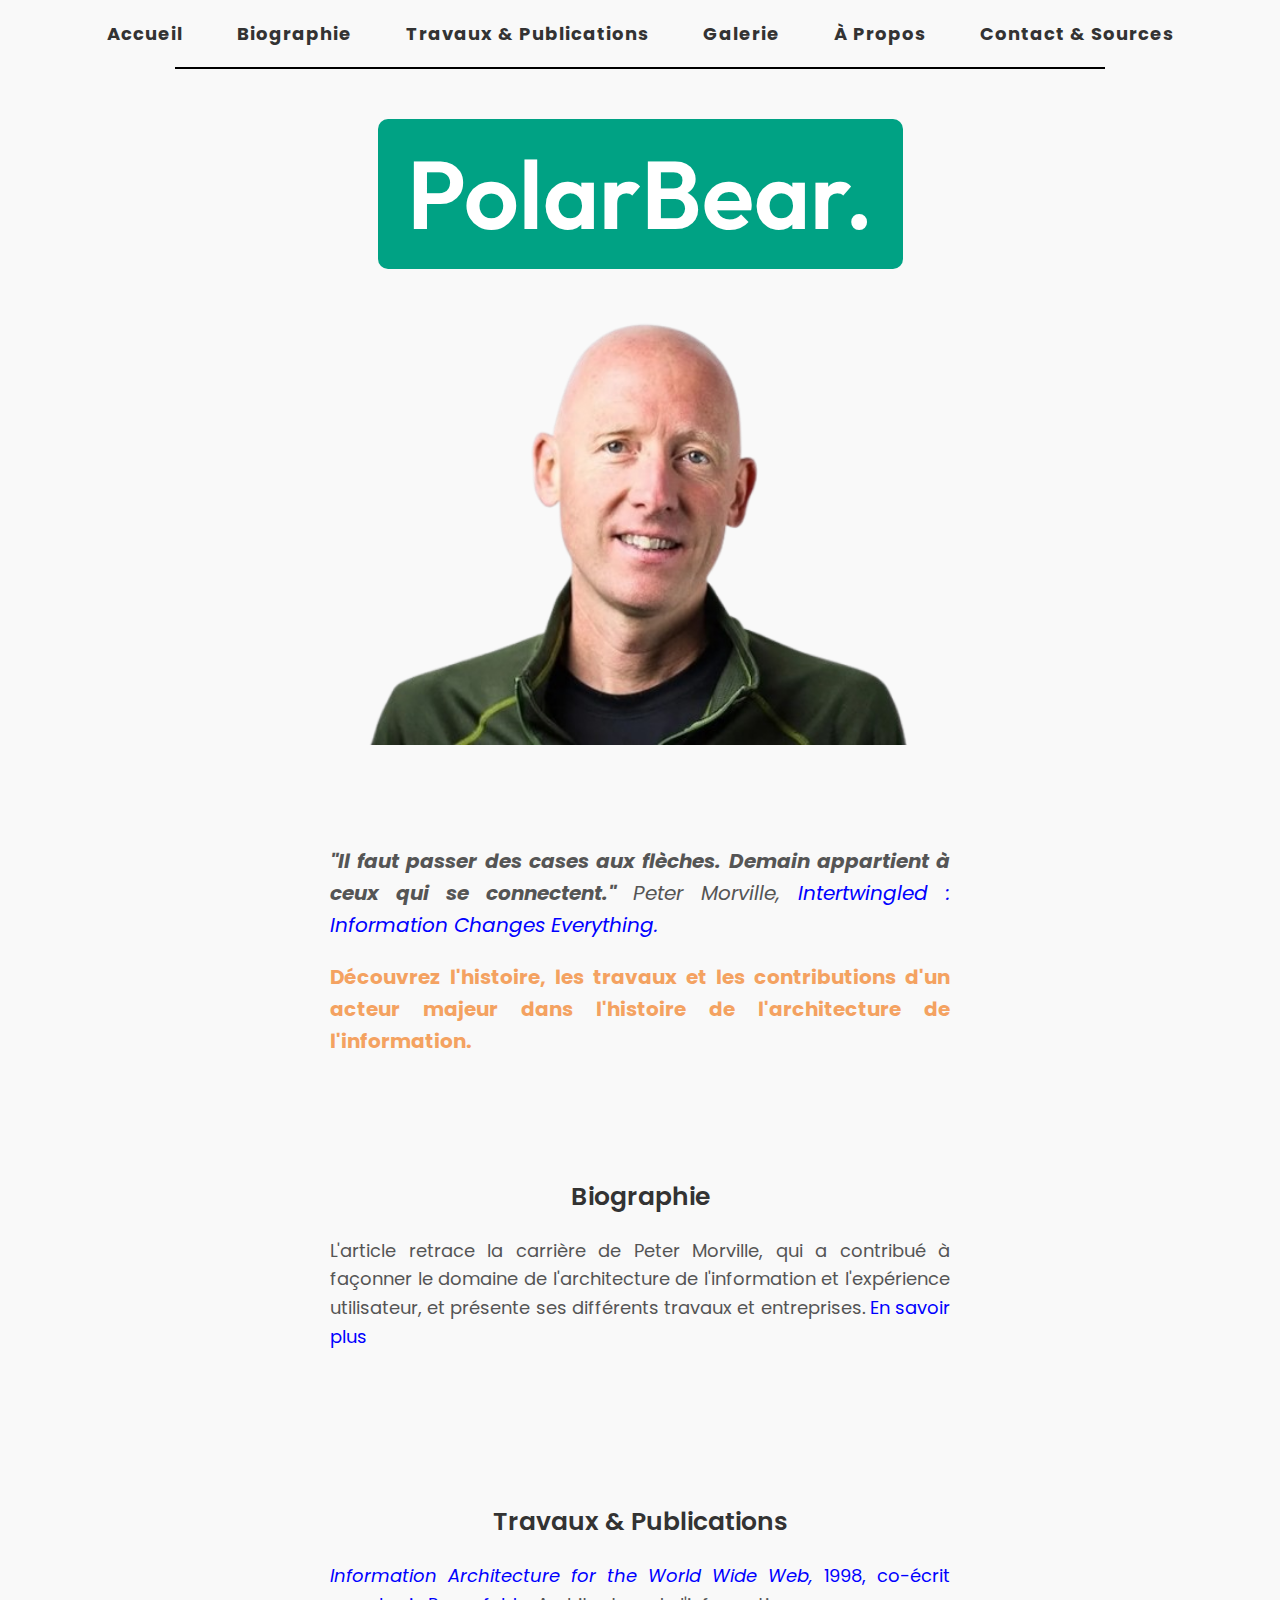
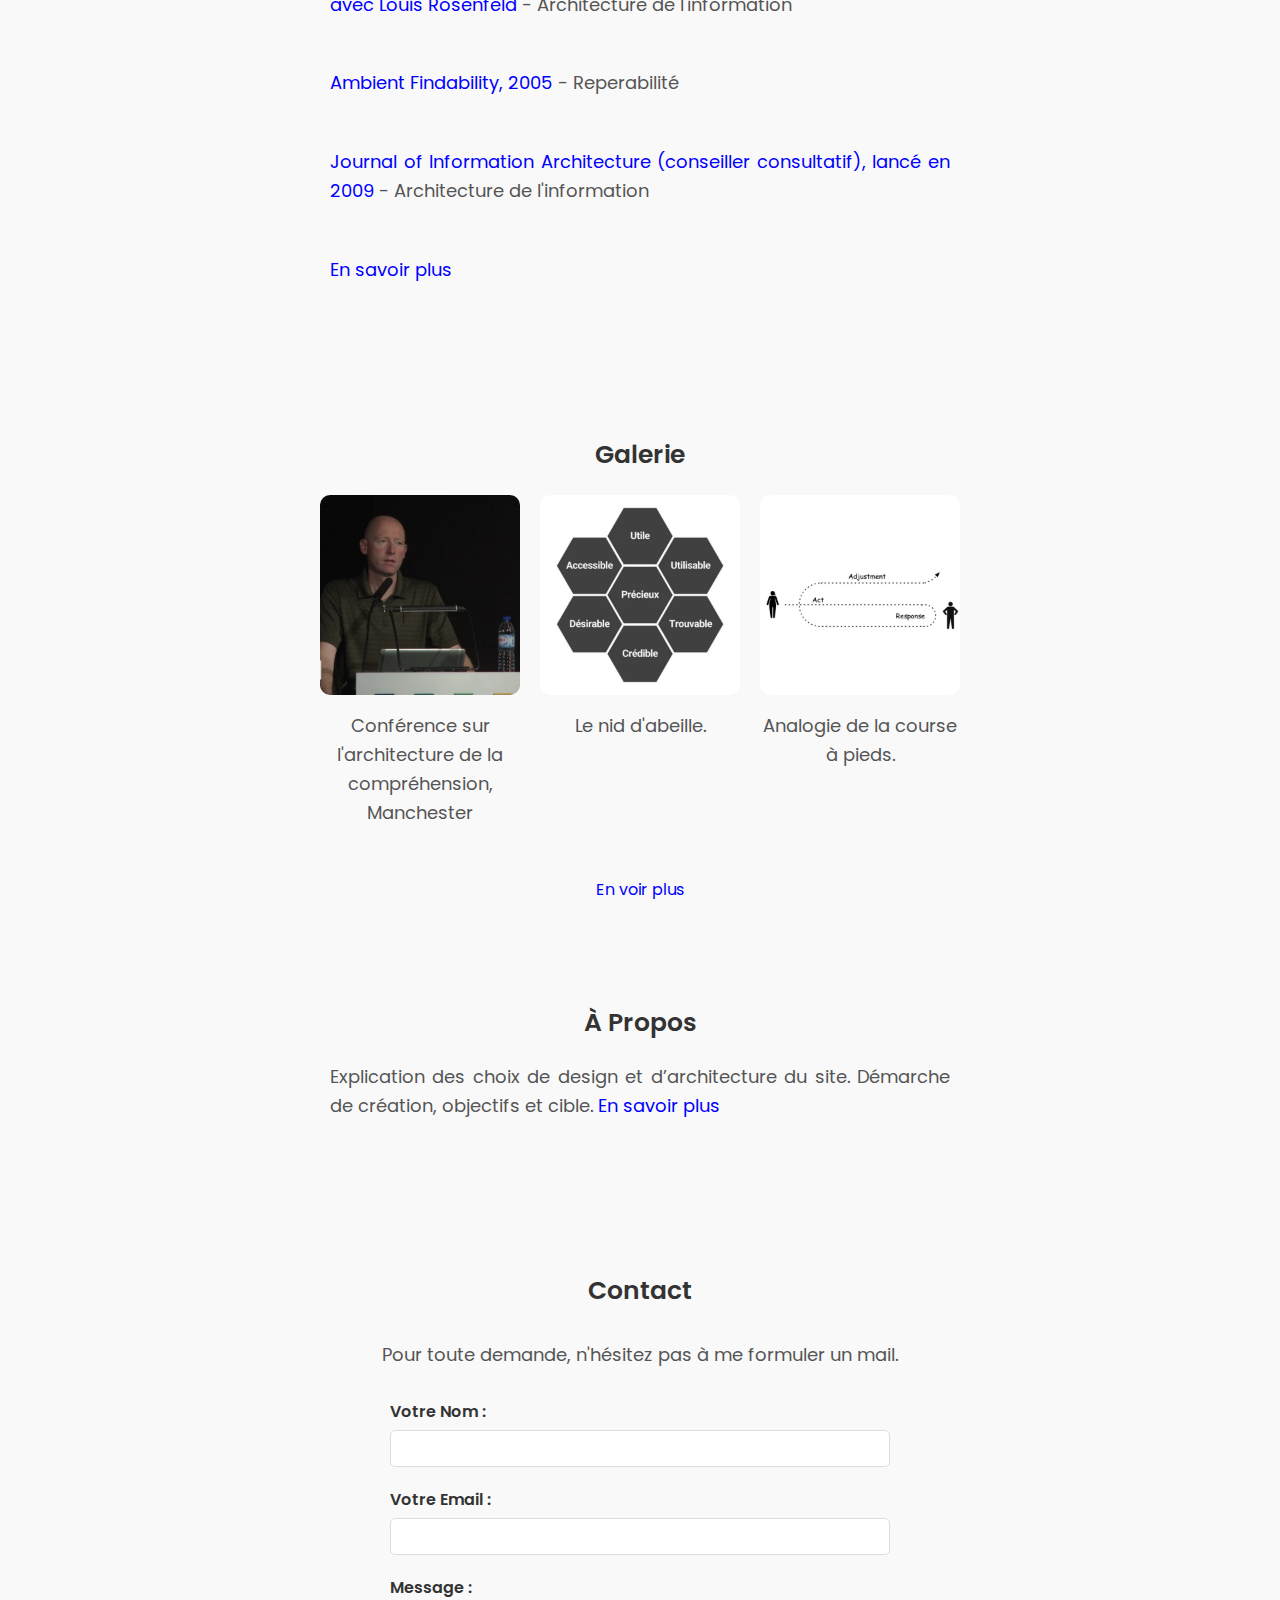
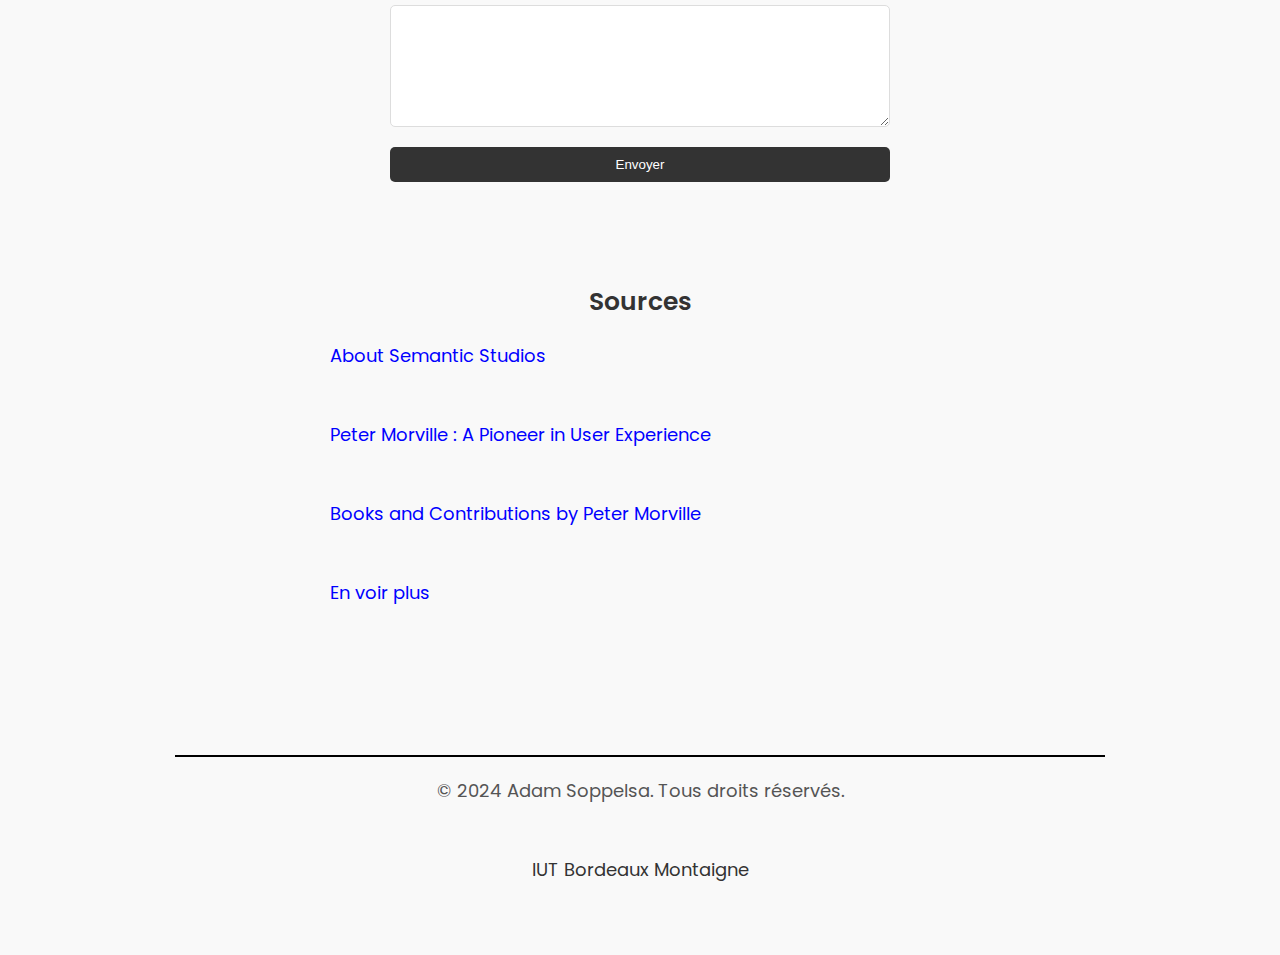
<file: index.html>
<!DOCTYPE html>
<html lang="fr">
<head>
    <meta charset="UTF-8">
    <meta name="viewport" content="width=device-width, initial-scale=1.0">
    <meta http-equiv="X-UA-Compatible" content="ie=edge">
    <title>PolarBear</title>
    <link rel="stylesheet" href="style.css">
    <link href="https://fonts.googleapis.com/css2?family=Poppins:wght@300;400;600&display=swap" rel="stylesheet">
    <link href="https://fonts.googleapis.com/css2?family=Space+Mono:ital,wght@0,400;0,700;1,400;1,700&display=swap" rel="stylesheet">
    <link rel="preconnect" href="https://fonts.googleapis.com">
<link rel="preconnect" href="https://fonts.gstatic.com" crossorigin>
<link href="https://fonts.googleapis.com/css2?family=Montserrat+Underline:ital,wght@0,600;1,600&family=Outfit:wght@100..900&family=Space+Mono:ital,wght@0,400;0,700;1,400;1,700&display=swap" rel="stylesheet">
    <script type="text/javascript" src="https://cdn.emailjs.com/dist/email.min.js"></script>
    <script>
        (function() {
            emailjs.init("service_jxh0b4e");
        })();
    </script>
</head>
<body>
    <header>
        <nav>
            <ul>
                <li><a href="Accueil.html">Accueil</a></li>
                <li><a href="Biographie.html">Biographie</a></li>
                <li><a href="Travaux et Publications.html">Travaux & Publications</a></li>
                <li><a href="Galerie.html">Galerie</a></li>
                <li><a href="A Propos.html">À Propos</a></li>
                <li><a href="Contact et Sources.html">Contact & Sources</a></li>
            </ul>
        </nav>
    </header>

    <section id="accueil" class="section">
        <h1 class="polarbear rounded-box">PolarBear.</h1>
        <img src="PeterMorvilleAccueil_copie-removebg-preview.png" alt="Image de Peter Morville" class="image-accueil">
    </section>

    <section id="accueil" class="section">
        <p class="p_accueil2"><i><b>"Il faut passer des cases aux flèches. Demain appartient à ceux qui se connectent."</b> Peter Morville, <a href="https://archive.org/details/isbn_9780692225585">Intertwingled : Information Changes Everything.</a></i></p>
        <p class="p_accueil2" style="color: #f4a261"><strong>Découvrez l'histoire, les travaux et les contributions d'un acteur majeur dans l'histoire de l'architecture de l'information.</strong></p>
    </section>

    <section id="biographie" class="section">
        <h2>Biographie</h2>
        <p class="p_accueil3">L'article retrace la carrière de Peter Morville, qui a contribué à façonner le domaine de l'architecture de l'information et l'expérience utilisateur, et présente ses différents travaux et entreprises. <a href="Biographie.html">En savoir plus</a></p>
    </section>

    <section id="travaux" class="section">
        <h2>Travaux & Publications</h2>
        <ul>
            <li><p class="p_accueil3"><a href="https://books.google.fr/books/about/Information_Architecture_for_the_World_W.html?id=KO9SAAAAMAAJ&redir_esc=y"><i>Information Architecture for the World Wide Web,</i> 1998, co-écrit avec Louis Rosenfeld</a></a> - Architecture de l'information</p></li>
            <li><p class="p_accueil3"><a href="https://www.oreilly.com/library/view/ambient-findability/0596007655/">Ambient Findability, 2005</a> - Reperabilité</li>
            <li><p class="p_accueil3"><a href="https://journalofia.org/about/">Journal of Information Architecture (conseiller consultatif), lancé en 2009</a> - Architecture de l'information</p></li>
        </ul>
        <p class="p_accueil3"><a href="Travaux et Publications.html">En savoir plus</a></p>
    </section>

    <section id="galerie" class="section">
        <h2>Galerie</h2>
        <div class="gallery">
            <div class="gallery-item">
                <a href="Galerie.html">
                    <img src="Conférence sur l'architecture de la compréhension, Manchester.png" alt="Image 1">
                    <p>Conférence sur l'architecture de la compréhension, Manchester</p>
                </a>
            </div>
            <div class="gallery-item">
                <a href="Galerie.html"> 
                    <img src="nid-abeille-peter-morville.png" alt="Image 2">
                    <p>Le nid d'abeille.</p>
                </a>
            </div>
            <div class="gallery-item">
                <a href="Galerie.html"> 
                    <img src="Analogie de la course à pieds.png" alt="Image 3">
                    <p>Analogie de la course à pieds.</p>
                </a>
            </div>
        </div>
        <a href="galerie.html">En voir plus</a>
    </section>

    <section id="apropos" class="section">
        <h2>À Propos</h2>
        <p class="p_accueil3">Explication des choix de design et d’architecture du site. Démarche de création, objectifs et cible. <a href="À Propos.html">En savoir plus</a></p>
    </section>

    <section id="contact" class="section">
        <h2>Contact</h2>
        <p class="p_accueil">Pour toute demande, n'hésitez pas à me formuler un mail.</p>
        <form id="contact-form">
            <label for="name">Votre Nom :</label>
            <input type="text" id="name" name="name" required>
        
            <label for="email">Votre Email :</label>
            <input type="email" id="email" name="user_email" required>
        
            <label for="message">Message :</label>
            <textarea id="message" name="message" rows="4" required></textarea>
        
            <button type="submit">Envoyer</button>
        </form>

        <h2 class="margin-top">Sources</h2>
        <ul>
            <li><p class="p_accueil3"><a href="https://semanticstudios.com/about/" target="_blank">About Semantic Studios</a></p></li>
            <li><p class="p_accueil3"><a href="https://en.wikipedia.org/wiki/Peter_Morville" target="_blank">Peter Morville : A Pioneer in User Experience</a></p></li>
            <li><p class="p_accueil3"><a href="https://www.oreilly.com/pub/au/561" target="_blank">Books and Contributions by Peter Morville</a></p></li>
        </ul>
        <p class="p_accueil3"><a href="Contact et Sources.html">En voir plus</a></p>
    </section>

    <footer>
        <p>&copy; 2024 Adam Soppelsa. Tous droits réservés.</p>
        <p><a href="https://www.iut.u-bordeaux-montaigne.fr/">IUT Bordeaux Montaigne</a></p>
    </footer>
    <script>
        window.onload = function() {
            var links = document.querySelectorAll('a');
            links.forEach(function(link) {
                link.style.color = '';
            });
        };
    
        window.onbeforeunload = function() {
            var links = document.querySelectorAll('a');
            links.forEach(function(link) {
                link.style.color = '';
            });
        };
    </script>
    <button id="scrollToTopBtn" class="scrollToTopBtn">↑</button>
</body>
</html>
</file>
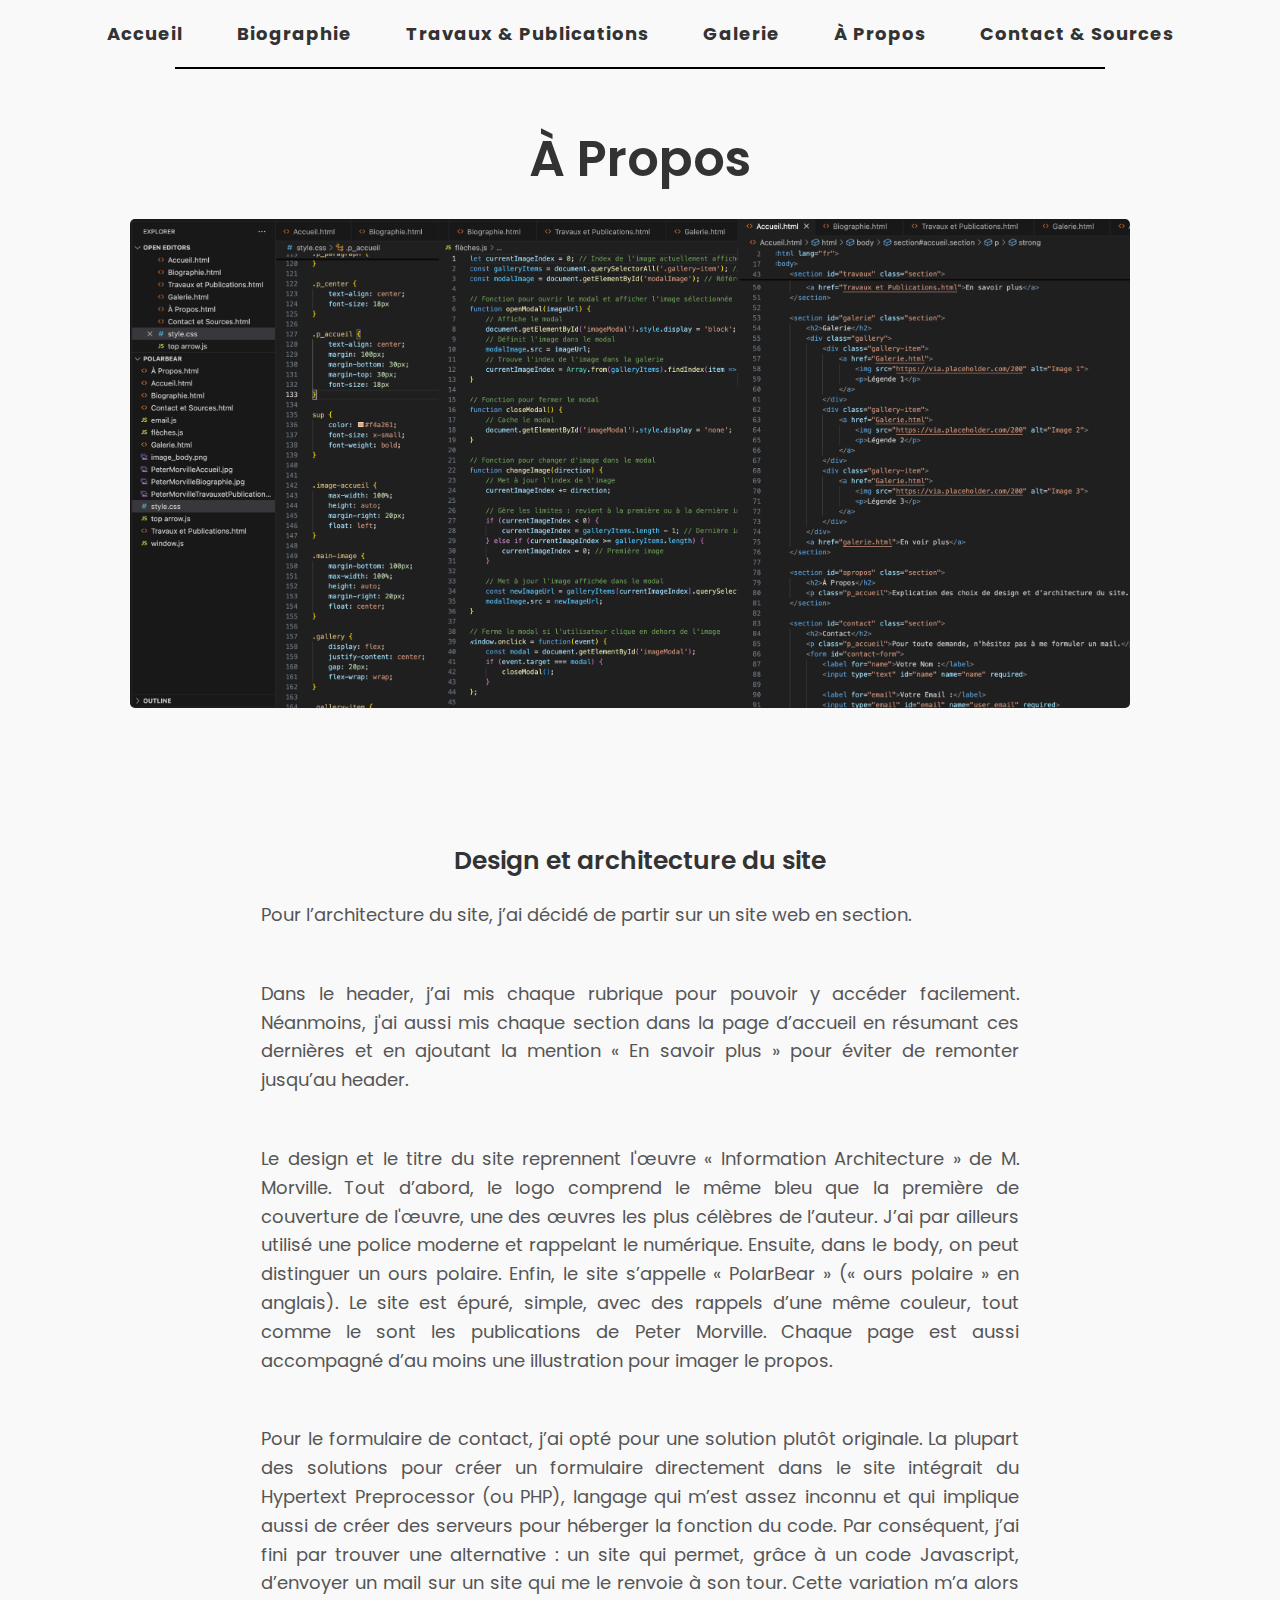
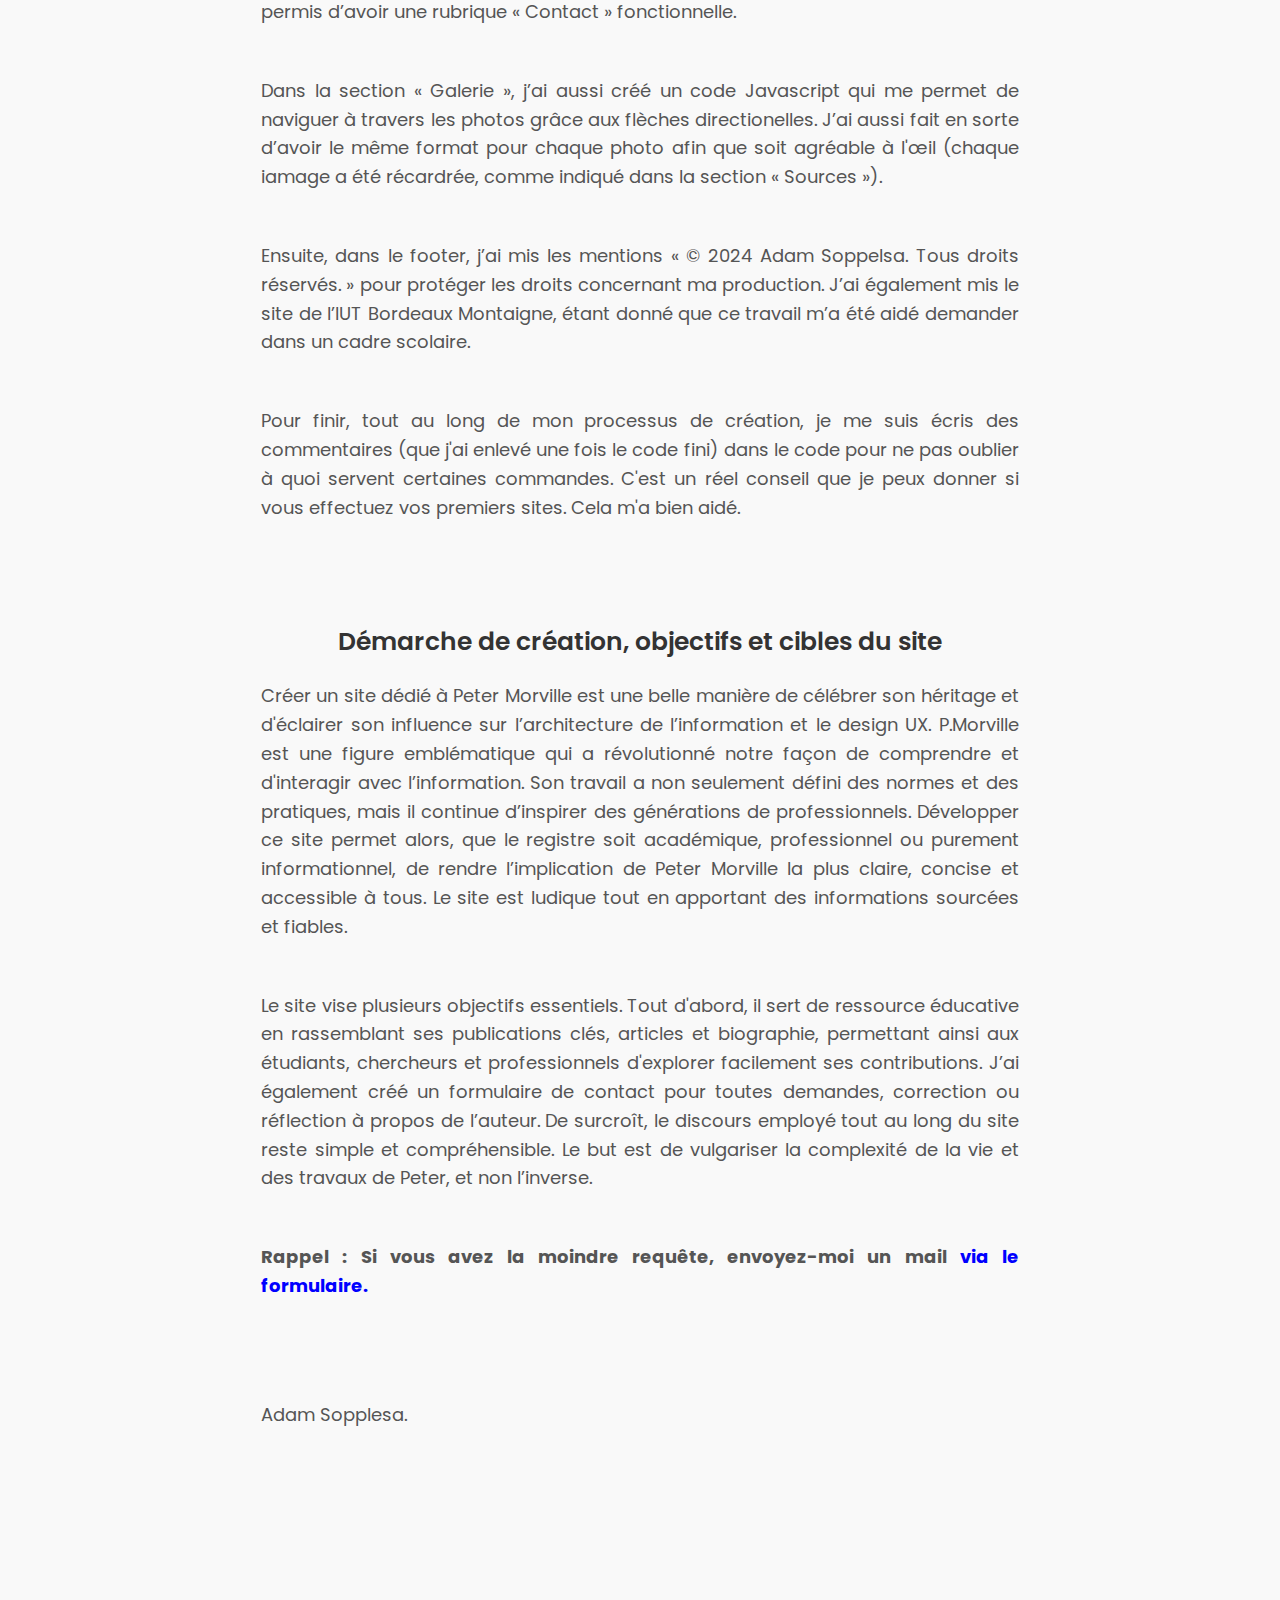
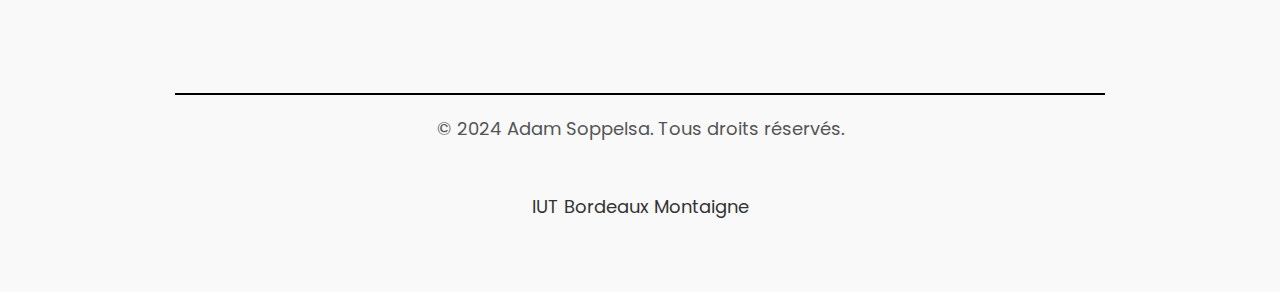
<file: A Propos.html>
<!DOCTYPE html>
<html lang="fr">
<head>
    <meta charset="UTF-8">
    <meta name="viewport" content="width=device-width, initial-scale=1.0">
    <meta http-equiv="X-UA-Compatible" content="ie=edge">
    <title>PolarBear</title>
    <link rel="stylesheet" href="style.css">
    <link href="https://fonts.googleapis.com/css2?family=Poppins:wght@300;400;600&display=swap" rel="stylesheet">
</head>
<body>
    <header>
        <nav>
            <ul>
                <li><a href="index.html">Accueil</a></li>
                <li><a href="Biographie.html">Biographie</a></li>
                <li><a href="Travaux et Publications.html">Travaux & Publications</a></li>
                <li><a href="Galerie.html">Galerie</a></li>
                <li><a href="A Propos.html">À Propos</a></li>
                <li><a href="Contact et Sources.html">Contact & Sources</a></li>
            </ul>
        </nav>
    </header>

    <section id="accueil" class="section">
        <h1>À Propos</h1>
        <img src="PeterMorvilleÀpropos.png" alt="Image de l'acteur" class="main-image" width="1000">
        <article>
        <h2>Design et architecture du site</h2>
        <p class="p_paragraph">Pour l’architecture du site, j’ai décidé de partir sur un site web en section.</p>

        <p class="p_paragraph">Dans le header, j’ai mis chaque rubrique pour pouvoir y accéder facilement. 
            Néanmoins, j'ai aussi mis chaque section dans la page d’accueil en résumant ces dernières et 
            en ajoutant la mention « En savoir plus » pour éviter de remonter jusqu’au header.</p>

        <p class="p_paragraph">Le design et le titre du site reprennent l'œuvre « Information Architecture » 
            de M. Morville. Tout d’abord, le logo comprend le même bleu que la première de couverture de l'œuvre, 
            une des œuvres les plus célèbres de l’auteur. J’ai par ailleurs 
            utilisé une police moderne et rappelant le numérique. Ensuite, dans le body, on peut 
            distinguer un ours polaire. Enfin, le site s’appelle « PolarBear » (« ours polaire » en anglais). 
            Le site est épuré, simple, avec des rappels d’une même couleur, tout comme le sont les 
            publications de Peter Morville. Chaque page est aussi accompagné d’au moins une illustration 
            pour imager le propos.</p>

        <p class="p_paragraph">Pour le formulaire de contact, j’ai opté pour une solution plutôt originale. 
            La plupart des solutions pour créer un formulaire directement dans le site intégrait du 
            Hypertext Preprocessor (ou PHP), langage qui m’est assez inconnu et qui implique aussi de créer des 
            serveurs pour héberger la fonction du code. Par conséquent, j’ai fini par trouver une 
            alternative : un site qui permet, grâce à un code Javascript, d’envoyer un mail sur un 
            site qui me le renvoie à son tour. Cette variation m’a alors permis d’avoir une rubrique 
            « Contact » fonctionnelle.</p>

        <p class="p_paragraph">Dans la section « Galerie », j’ai aussi créé un code Javascript qui me 
            permet de naviguer à travers les photos grâce aux flèches directionelles. 
            J’ai aussi fait en sorte d’avoir le même format pour chaque photo afin que soit 
            agréable à l'œil (chaque iamage a été récardrée, comme indiqué dans la section « Sources »).</p>

        <p class="p_paragraph">Ensuite, dans le footer, j’ai mis les mentions « © 2024 Adam Soppelsa. 
            Tous droits réservés. » pour protéger les droits concernant ma production. J’ai également 
            mis le site de l’IUT Bordeaux Montaigne, étant donné que ce travail m’a été aidé demander 
            dans un cadre scolaire.</p>

            <p class="p_paragraph">Pour finir, tout au long de mon processus de création, je me suis 
                écris des commentaires (que j'ai enlevé une fois le code fini) dans le code pour ne 
                pas oublier à quoi servent certaines commandes. C'est un réel conseil que je peux 
                donner si vous effectuez vos premiers sites. Cela m'a bien aidé.</p>

        <h2 class="margin-top">Démarche de création, objectifs et cibles du site</h2>
        <p class="p_paragraph">Créer un site dédié à Peter Morville est une belle manière de célébrer 
            son héritage et d'éclairer son influence sur l’architecture de l’information et le design 
            UX. P.Morville est une figure emblématique qui a révolutionné notre façon de comprendre et 
            d'interagir avec l’information. Son travail a non seulement défini des normes et 
            des pratiques, mais il continue d’inspirer des générations de professionnels. Développer
             ce site permet alors, que le registre soit académique, professionnel ou purement 
             informationnel, de rendre l’implication de Peter Morville la plus claire, concise et 
             accessible à tous. Le site est ludique tout en apportant des informations sourcées et 
             fiables.</p>

        <p class="p_paragraph">Le site vise plusieurs objectifs essentiels. Tout d'abord, il sert 
            de ressource éducative en rassemblant ses publications clés, articles et biographie, 
            permettant ainsi aux étudiants, chercheurs et professionnels d'explorer facilement ses contributions. 
            J’ai également créé un formulaire de contact pour toutes demandes, 
            correction ou réflection à propos de l’auteur. De surcroît, le discours employé tout 
            au long du site reste simple et compréhensible. Le but est de vulgariser la complexité 
            de la vie et des travaux de Peter, et non l’inverse.</p>

        <p class="p_paragraph"><strong>Rappel : Si vous avez la moindre requête, envoyez-moi un mail <a href="Contact et Sources.html">via le formulaire.</a></strong></p>
        
        <p class="p_paragraph" style="margin-top: 100px;">Adam Sopplesa.</p>
        </article>
    </section>

    <footer>
        <p>&copy; 2024 Adam Soppelsa. Tous droits réservés.</p>
        <p><a href="https://www.iut.u-bordeaux-montaigne.fr/">IUT Bordeaux Montaigne</a> </p>
    </footer> 
    <script>
        window.onload = function() {
            var links = document.querySelectorAll('a');
            links.forEach(function(link) {
                link.style.color = '';
            });
        };
    
        window.onbeforeunload = function() {
            var links = document.querySelectorAll('a');
            links.forEach(function(link) {
                link.style.color = '';
            });
        };
    </script>
           
           <button id="scrollToTopBtn" class="scrollToTopBtn">↑</button>
</body>
</html>
</file>
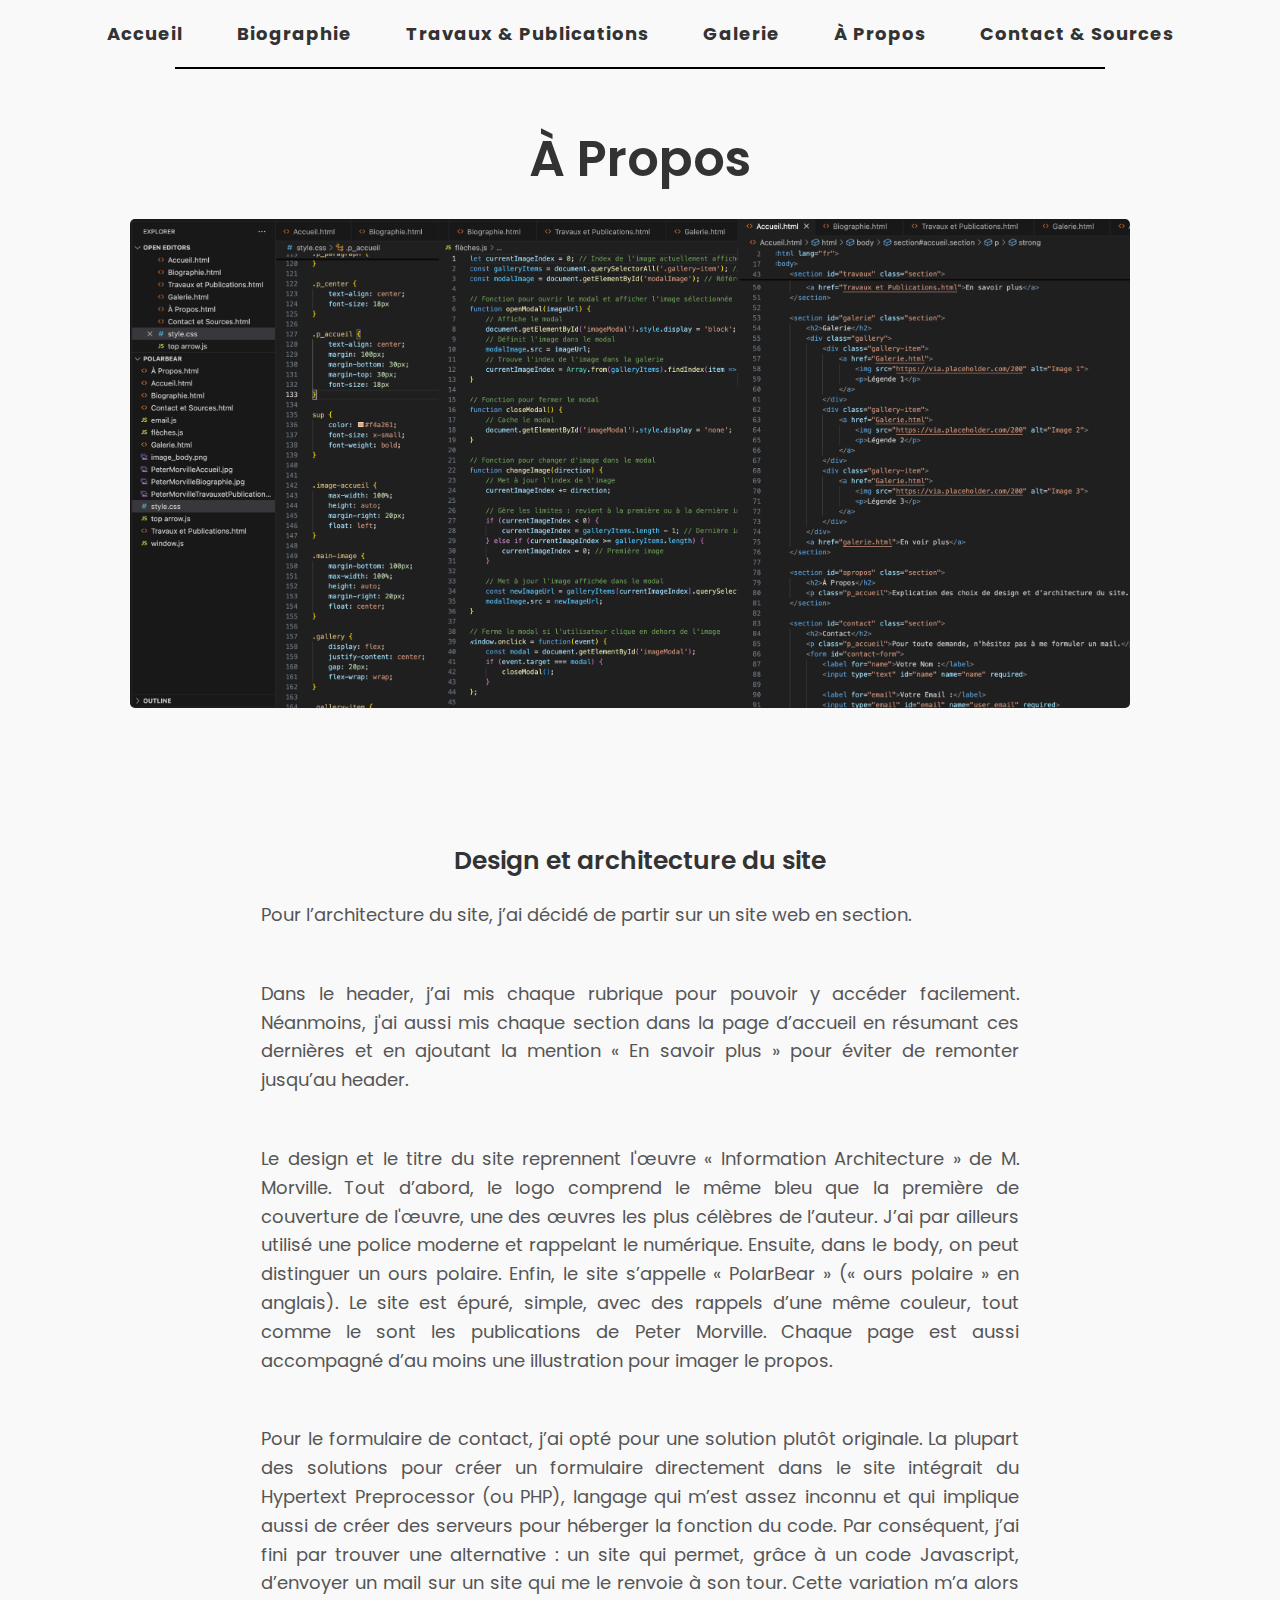
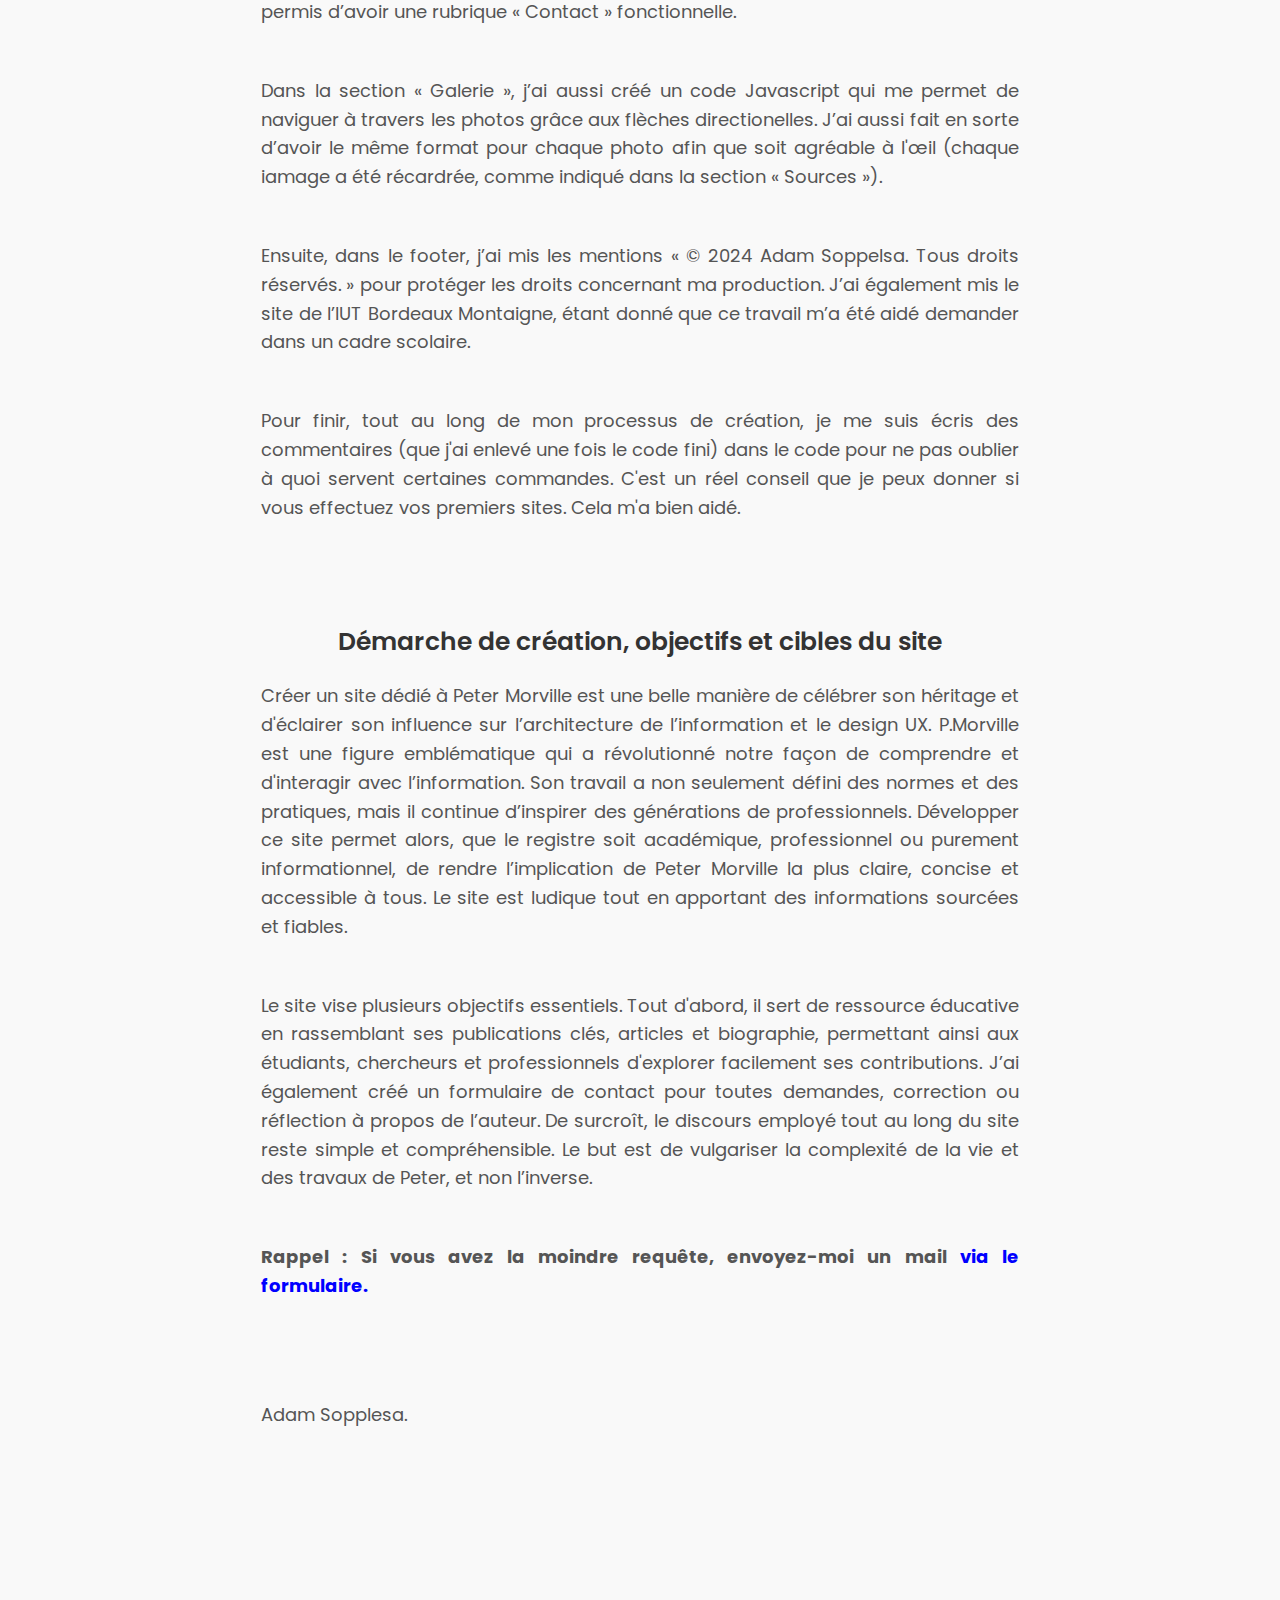
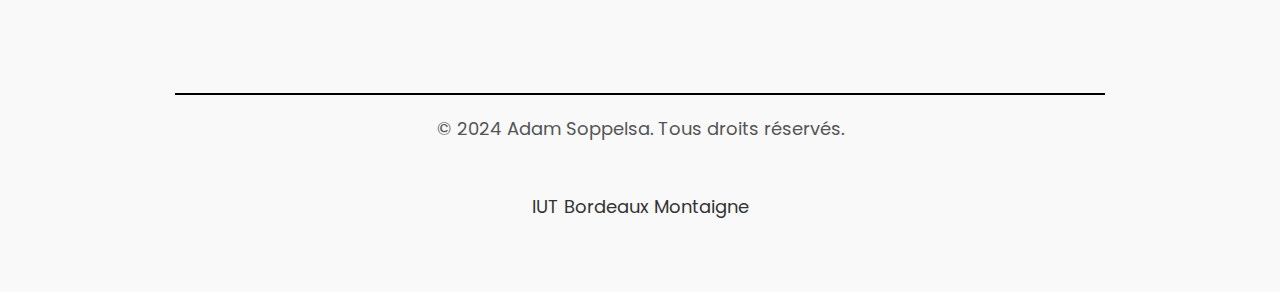
<file: À Propos.html>
<!DOCTYPE html>
<html lang="fr">
<head>
    <meta charset="UTF-8">
    <meta name="viewport" content="width=device-width, initial-scale=1.0">
    <meta http-equiv="X-UA-Compatible" content="ie=edge">
    <title>PolarBear</title>
    <link rel="stylesheet" href="style.css">
    <link href="https://fonts.googleapis.com/css2?family=Poppins:wght@300;400;600&display=swap" rel="stylesheet">
</head>
<body>
    <header>
        <nav>
            <ul>
                <li><a href="index.html">Accueil</a></li>
                <li><a href="Biographie.html">Biographie</a></li>
                <li><a href="Travaux et Publications.html">Travaux & Publications</a></li>
                <li><a href="Galerie.html">Galerie</a></li>
                <li><a href="À Propos.html">À Propos</a></li>
                <li><a href="Contact et Sources.html">Contact & Sources</a></li>
            </ul>
        </nav>
    </header>

    <section id="accueil" class="section">
        <h1>À Propos</h1>
        <img src="PeterMorvilleÀpropos.png" alt="Image de l'acteur" class="main-image" width="1000">
        <article>
        <h2>Design et architecture du site</h2>
        <p class="p_paragraph">Pour l’architecture du site, j’ai décidé de partir sur un site web en section.</p>

        <p class="p_paragraph">Dans le header, j’ai mis chaque rubrique pour pouvoir y accéder facilement. 
            Néanmoins, j'ai aussi mis chaque section dans la page d’accueil en résumant ces dernières et 
            en ajoutant la mention « En savoir plus » pour éviter de remonter jusqu’au header.</p>

        <p class="p_paragraph">Le design et le titre du site reprennent l'œuvre « Information Architecture » 
            de M. Morville. Tout d’abord, le logo comprend le même bleu que la première de couverture de l'œuvre, 
            une des œuvres les plus célèbres de l’auteur. J’ai par ailleurs 
            utilisé une police moderne et rappelant le numérique. Ensuite, dans le body, on peut 
            distinguer un ours polaire. Enfin, le site s’appelle « PolarBear » (« ours polaire » en anglais). 
            Le site est épuré, simple, avec des rappels d’une même couleur, tout comme le sont les 
            publications de Peter Morville. Chaque page est aussi accompagné d’au moins une illustration 
            pour imager le propos.</p>

        <p class="p_paragraph">Pour le formulaire de contact, j’ai opté pour une solution plutôt originale. 
            La plupart des solutions pour créer un formulaire directement dans le site intégrait du 
            Hypertext Preprocessor (ou PHP), langage qui m’est assez inconnu et qui implique aussi de créer des 
            serveurs pour héberger la fonction du code. Par conséquent, j’ai fini par trouver une 
            alternative : un site qui permet, grâce à un code Javascript, d’envoyer un mail sur un 
            site qui me le renvoie à son tour. Cette variation m’a alors permis d’avoir une rubrique 
            « Contact » fonctionnelle.</p>

        <p class="p_paragraph">Dans la section « Galerie », j’ai aussi créé un code Javascript qui me 
            permet de naviguer à travers les photos grâce aux flèches directionelles. 
            J’ai aussi fait en sorte d’avoir le même format pour chaque photo afin que soit 
            agréable à l'œil (chaque iamage a été récardrée, comme indiqué dans la section « Sources »).</p>

        <p class="p_paragraph">Ensuite, dans le footer, j’ai mis les mentions « © 2024 Adam Soppelsa. 
            Tous droits réservés. » pour protéger les droits concernant ma production. J’ai également 
            mis le site de l’IUT Bordeaux Montaigne, étant donné que ce travail m’a été aidé demander 
            dans un cadre scolaire.</p>

            <p class="p_paragraph">Pour finir, tout au long de mon processus de création, je me suis 
                écris des commentaires (que j'ai enlevé une fois le code fini) dans le code pour ne 
                pas oublier à quoi servent certaines commandes. C'est un réel conseil que je peux 
                donner si vous effectuez vos premiers sites. Cela m'a bien aidé.</p>

        <h2 class="margin-top">Démarche de création, objectifs et cibles du site</h2>
        <p class="p_paragraph">Créer un site dédié à Peter Morville est une belle manière de célébrer 
            son héritage et d'éclairer son influence sur l’architecture de l’information et le design 
            UX. P.Morville est une figure emblématique qui a révolutionné notre façon de comprendre et 
            d'interagir avec l’information. Son travail a non seulement défini des normes et 
            des pratiques, mais il continue d’inspirer des générations de professionnels. Développer
             ce site permet alors, que le registre soit académique, professionnel ou purement 
             informationnel, de rendre l’implication de Peter Morville la plus claire, concise et 
             accessible à tous. Le site est ludique tout en apportant des informations sourcées et 
             fiables.</p>

        <p class="p_paragraph">Le site vise plusieurs objectifs essentiels. Tout d'abord, il sert 
            de ressource éducative en rassemblant ses publications clés, articles et biographie, 
            permettant ainsi aux étudiants, chercheurs et professionnels d'explorer facilement ses contributions. 
            J’ai également créé un formulaire de contact pour toutes demandes, 
            correction ou réflection à propos de l’auteur. De surcroît, le discours employé tout 
            au long du site reste simple et compréhensible. Le but est de vulgariser la complexité 
            de la vie et des travaux de Peter, et non l’inverse.</p>

        <p class="p_paragraph"><strong>Rappel : Si vous avez la moindre requête, envoyez-moi un mail <a href="Contact et Sources.html">via le formulaire.</a></strong></p>
        
        <p class="p_paragraph" style="margin-top: 100px;">Adam Sopplesa.</p>
        </article>
    </section>

    <footer>
        <p>&copy; 2024 Adam Soppelsa. Tous droits réservés.</p>
        <p><a href="https://www.iut.u-bordeaux-montaigne.fr/">IUT Bordeaux Montaigne</a> </p>
    </footer> 
    <script>
        window.onload = function() {
            var links = document.querySelectorAll('a');
            links.forEach(function(link) {
                link.style.color = '';
            });
        };
    
        window.onbeforeunload = function() {
            var links = document.querySelectorAll('a');
            links.forEach(function(link) {
                link.style.color = '';
            });
        };
    </script>
           
           <button id="scrollToTopBtn" class="scrollToTopBtn">↑</button>
</body>
</html>
</file>
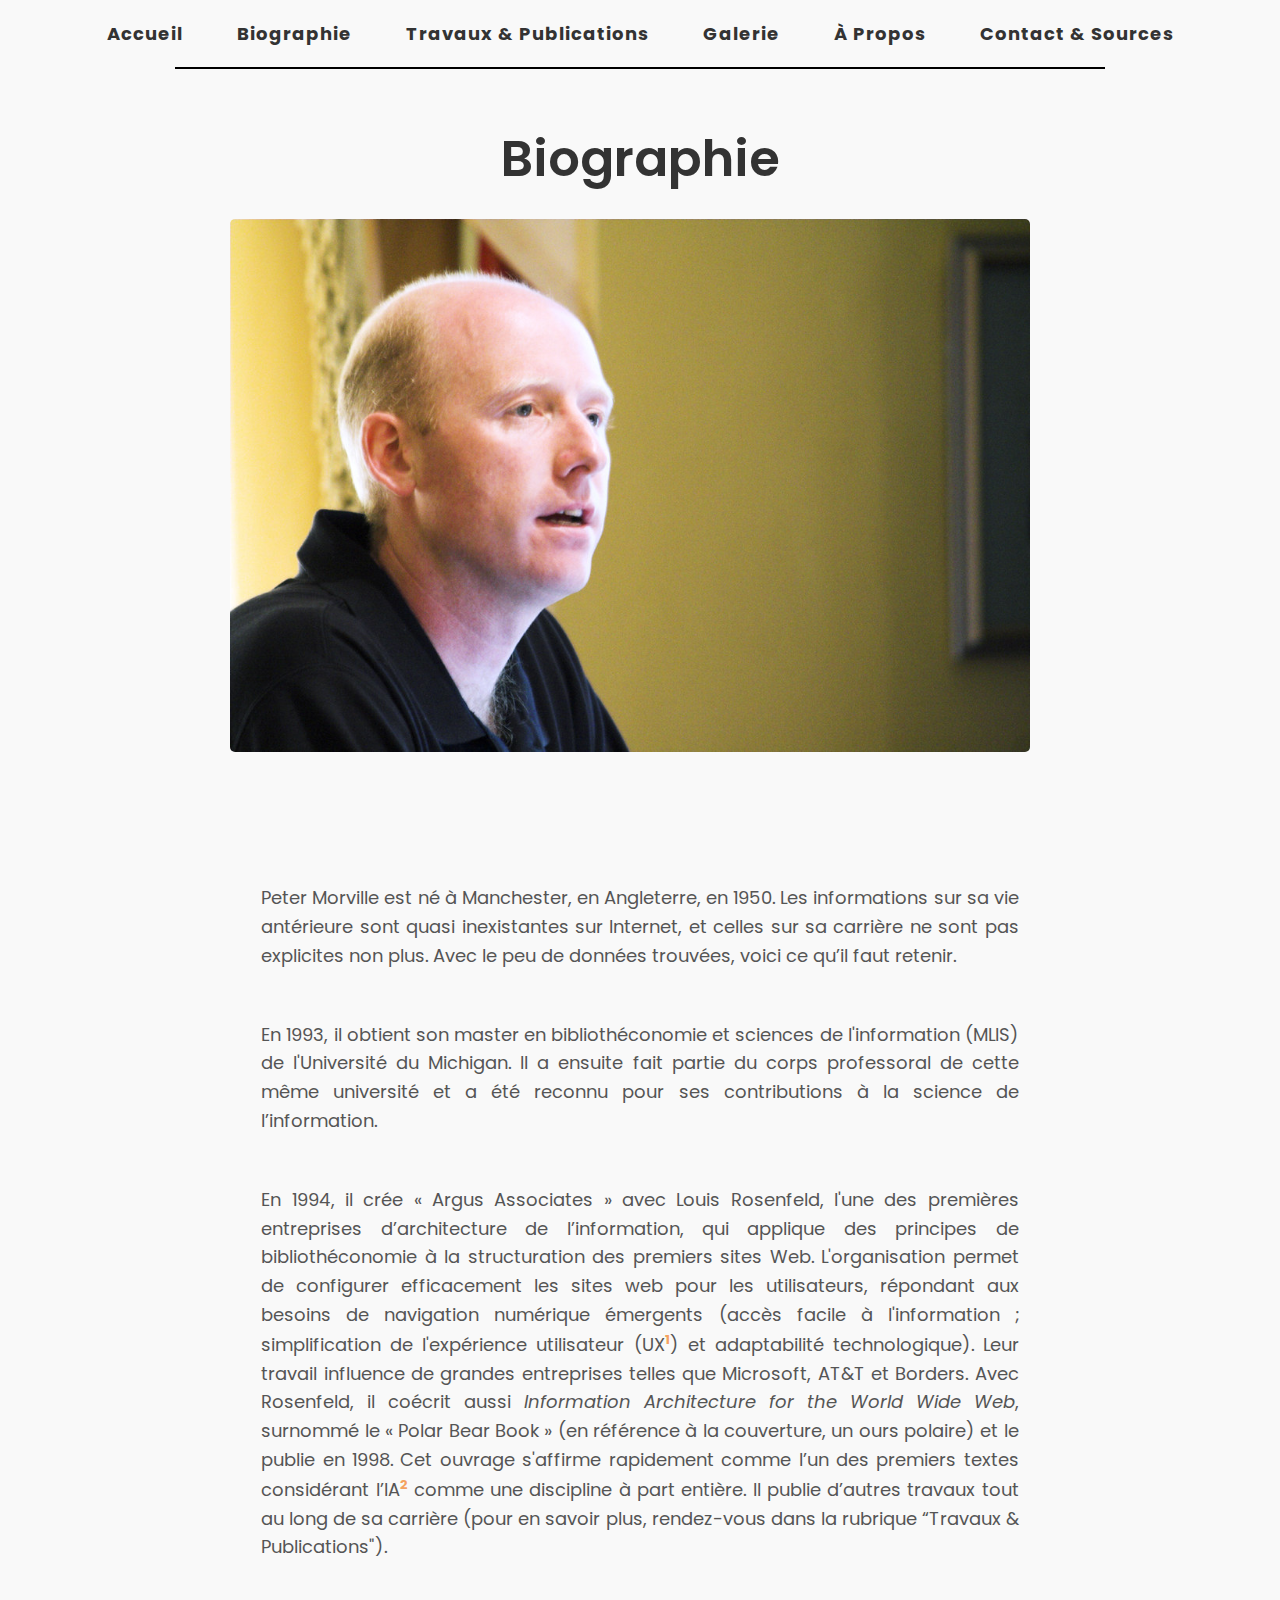
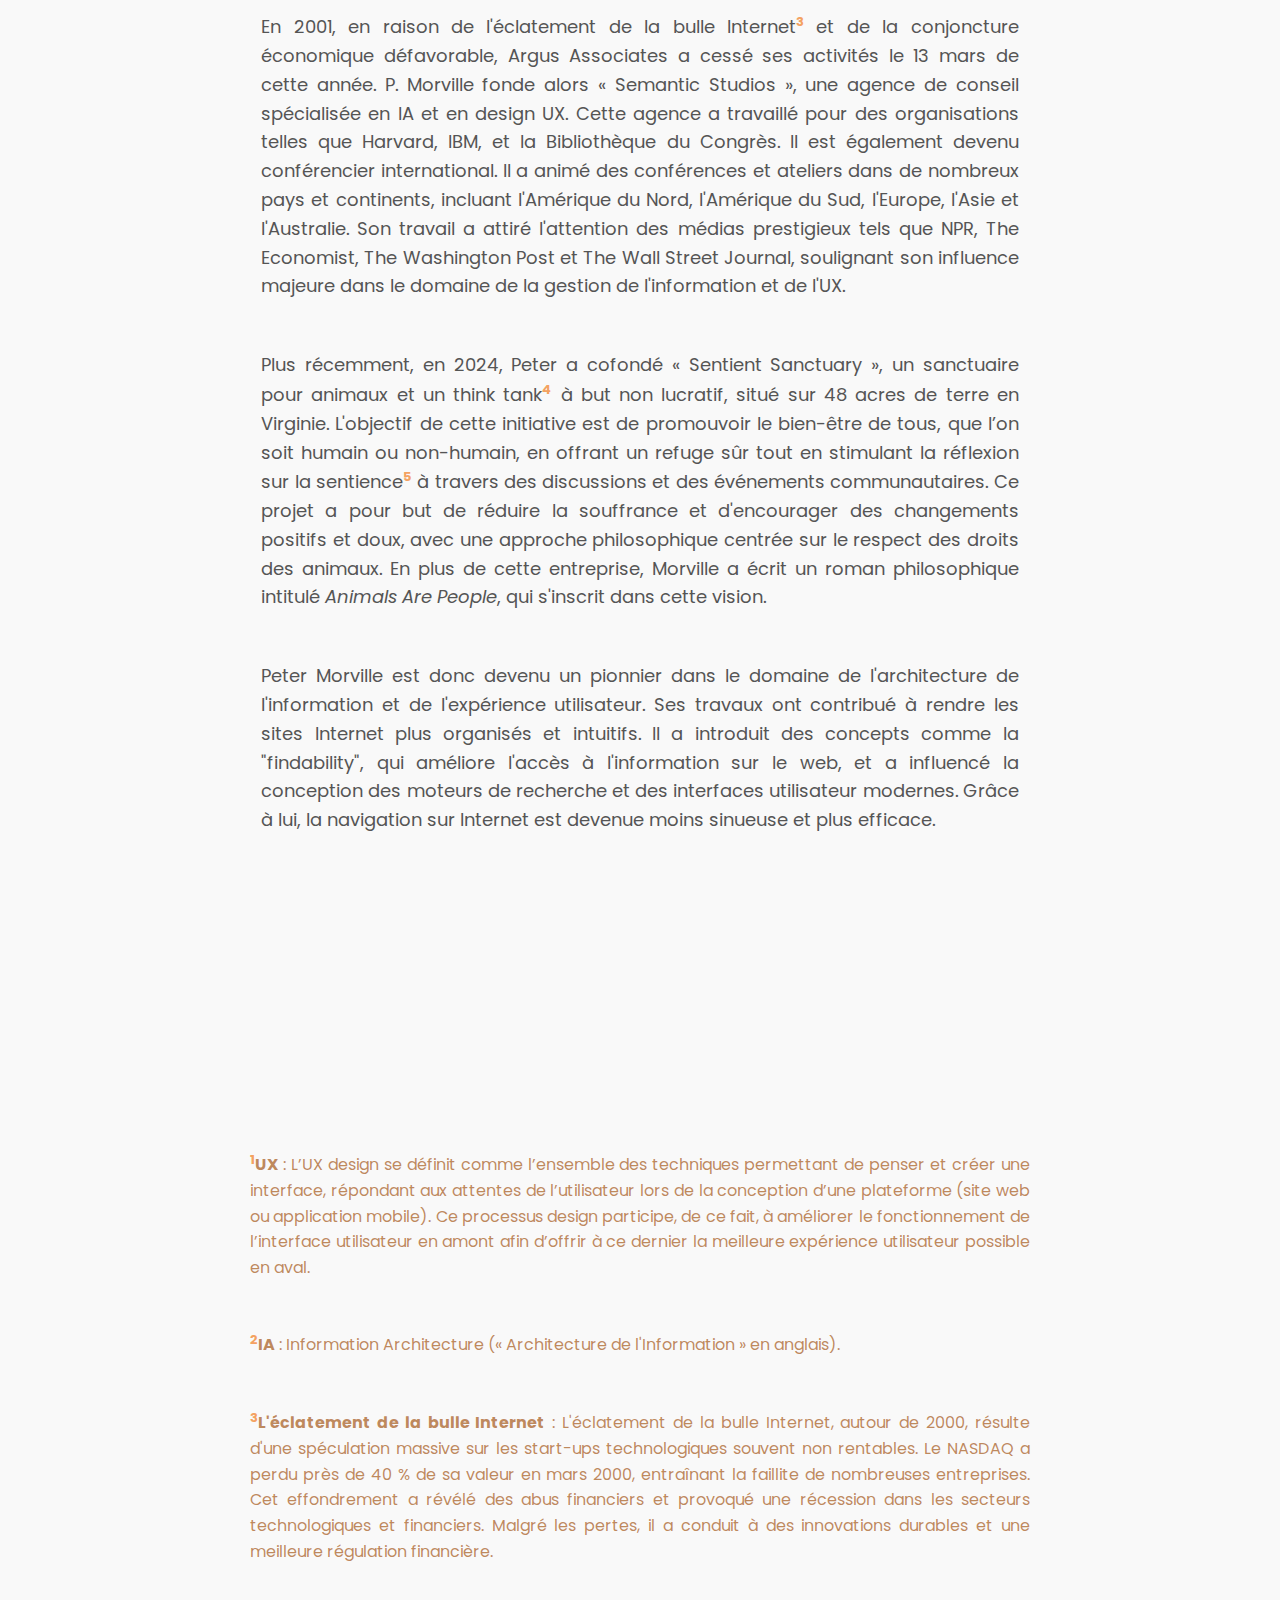
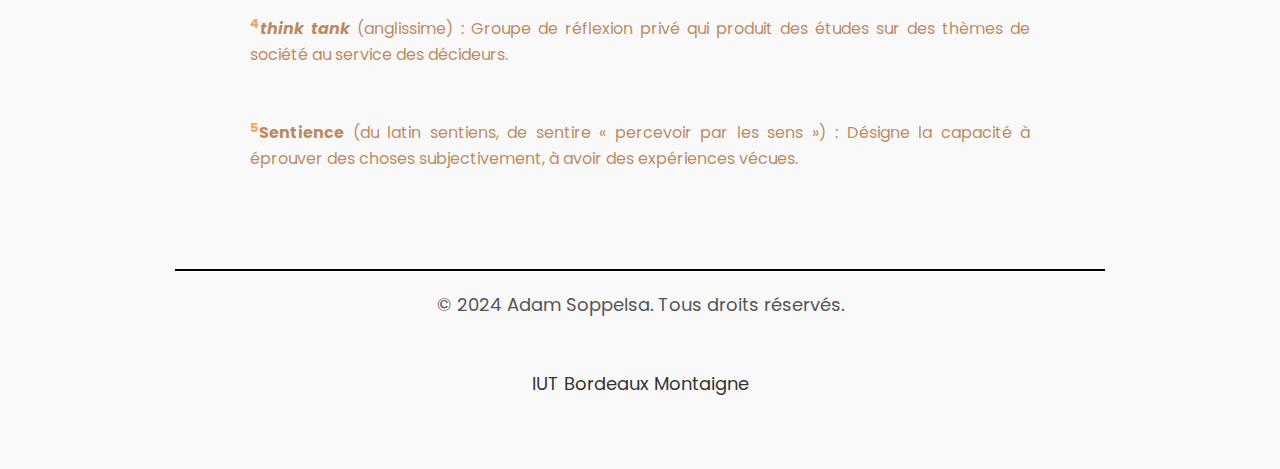
<file: Biographie.html>
<!DOCTYPE html>
<html lang="fr">
<head>
    <meta charset="UTF-8">
    <meta name="viewport" content="width=device-width, initial-scale=1.0">
    <meta http-equiv="X-UA-Compatible" content="ie=edge">
    <title>PolarBear</title>
    <link rel="stylesheet" href="style.css">
    <link href="https://fonts.googleapis.com/css2?family=Poppins:wght@300;400;600&display=swap" rel="stylesheet">
</head>
<body>

    <header>
        <nav>
            <ul>
                <li><a href="index.html">Accueil</a></li>
                <li><a href="Biographie.html">Biographie</a></li>
                <li><a href="Travaux et Publications.html">Travaux & Publications</a></li>
                <li><a href="Galerie.html">Galerie</a></li>
                <li><a href="A Propos.html">À Propos</a></li>
                <li><a href="Contact et Sources.html">Contact & Sources</a></li>
            </ul>
        </nav>
    </header>

    <section id="accueil" class="section">
        <h1>Biographie</h1>
        <img src="PeterMorvilleBiographie.jpg" alt="Image de l'acteur" class="main-image" width="800">
        <article>
        <p class="p_paragraph">Peter Morville est né à Manchester, en Angleterre, en 1950. 
            Les informations sur sa vie antérieure sont quasi inexistantes sur Internet, et 
            celles sur sa carrière ne sont pas explicites non plus. Avec le peu de données 
            trouvées, voici ce qu’il faut retenir.</p>
                
        <p class="p_paragraph">En 1993, il obtient son master en bibliothéconomie et sciences 
            de l'information (MLIS) de l'Université du Michigan. Il a ensuite fait partie du 
            corps professoral de cette même université et a été reconnu pour ses contributions 
            à la science de l’information.</p>
                
        <p class="p_paragraph">En 1994, il crée « Argus Associates » avec Louis Rosenfeld, l'une des 
            premières entreprises d’architecture de l’information, qui applique des principes de 
            bibliothéconomie à la structuration des premiers sites Web. L'organisation permet 
            de configurer efficacement les sites web pour les utilisateurs, répondant aux besoins 
            de navigation numérique émergents (accès facile à l'information ; simplification de 
            l'expérience utilisateur (UX<sup>1</sup>) et adaptabilité technologique). Leur 
            travail influence de grandes entreprises telles que Microsoft, AT&T et Borders. Avec 
            Rosenfeld, il coécrit aussi <i>Information Architecture for the World Wide 
            Web</i>, surnommé le « Polar Bear Book » (en référence à la couverture, un ours 
            polaire) et le publie en 1998. Cet ouvrage s'affirme rapidement comme l’un des premiers 
            textes considérant l’IA<sup>2</sup> comme une discipline à part entière. Il publie d’autres 
            travaux tout au long de sa carrière (pour en savoir plus, rendez-vous dans la 
            rubrique “Travaux & Publications").</p>
                
        <p class="p_paragraph">En 2001, en raison de l'éclatement de la bulle Internet<sup>3</sup>
            et de la conjoncture économique défavorable, Argus Associates a cessé ses 
            activités le 13 mars de cette année. P. Morville fonde alors « Semantic Studios », 
            une agence de conseil spécialisée en IA et en design UX. Cette agence a 
            travaillé pour des organisations telles que Harvard, IBM, et la Bibliothèque 
            du Congrès. Il est également devenu conférencier international. Il a animé 
            des conférences et ateliers dans de nombreux pays et continents, incluant l'Amérique 
            du Nord, l'Amérique du Sud, l'Europe, l'Asie et l'Australie. Son travail 
            a attiré l'attention des médias prestigieux tels que NPR, The Economist, The Washington 
            Post et The Wall Street Journal, soulignant son influence majeure dans le 
            domaine de la gestion de l'information et de l'UX.</p>
                
        <p class="p_paragraph">Plus récemment, en 2024, Peter a cofondé « Sentient Sanctuary », 
            un sanctuaire pour animaux et un think tank<sup>4</sup> à but non lucratif, situé 
            sur 48 acres de terre en Virginie. L'objectif de cette initiative est de promouvoir 
            le bien-être de tous, que l’on soit humain ou non-humain, en offrant un refuge sûr 
            tout en stimulant la réflexion sur la sentience<sup>5</sup> à travers des discussions 
            et des événements communautaires. Ce projet a pour but de réduire la souffrance et 
            d'encourager des changements positifs et doux, avec une approche philosophique 
            centrée sur le respect des droits des animaux. En plus de cette entreprise, Morville 
            a écrit un roman philosophique intitulé <i>Animals Are People</i>, qui s'inscrit 
            dans cette vision.</p>
                
        <p class="p_paragraph">Peter Morville est donc devenu un pionnier dans le domaine de 
            l'architecture de l'information et de l'expérience utilisateur. Ses travaux ont 
            contribué à rendre les sites Internet plus organisés et intuitifs. Il a introduit 
            des concepts comme la "findability", qui améliore l'accès à l'information sur 
            le web, et a influencé la conception des moteurs de recherche et des interfaces 
            utilisateur modernes. Grâce à lui, la navigation sur Internet est devenue moins 
            sinueuse et plus efficace.</p>
        </article>
    </section>

    <div class="note">
        <p class="p_paragraph"><sup>1</sup><b>UX</b> : L’UX design se définit comme l’ensemble 
            des techniques permettant de penser et créer une interface, répondant aux attentes 
            de l’utilisateur lors de la conception d’une plateforme (site web ou application mobile). 
            Ce processus design participe, de ce fait, à améliorer le fonctionnement de l’interface 
            utilisateur en amont afin d’offrir à ce dernier la meilleure expérience utilisateur 
            possible en aval.</p>
        <p class="p_paragraph"><sup>2</sup><b>IA</b> : Information Architecture (« Architecture de l'Information » en anglais).</p>
        <p class="p_paragraph"><sup>3</sup><b>L'éclatement de la bulle Internet</b> : L'éclatement 
            de la bulle Internet, autour de 2000, résulte d'une spéculation massive sur les start-ups 
            technologiques souvent non rentables. Le NASDAQ a perdu près de 40 % de sa valeur en mars 2000, 
            entraînant la faillite de nombreuses entreprises. Cet effondrement a révélé 
            des abus financiers et provoqué une récession dans les secteurs 
            technologiques et financiers. Malgré les pertes, il a conduit à des innovations durables 
            et une meilleure régulation financière.</p>
        <p class="p_paragraph"><sup>4</sup><i><b>think tank</b></i> (anglissime) : Groupe de 
            réflexion privé qui produit des études sur des thèmes de société au service des 
            décideurs. </p>
        <p class="p_paragraph"><sup>5</sup><b>Sentience</b> (du latin sentiens, de sentire 
            « percevoir par les sens ») : Désigne la capacité à éprouver des choses subjectivement, 
            à avoir des expériences vécues.</p>
    </div>

    <footer>
        <p>&copy; 2024 Adam Soppelsa. Tous droits réservés.</p>
        <p><a href="https://www.iut.u-bordeaux-montaigne.fr/">IUT Bordeaux Montaigne</a> </p>
    </footer>
    <script>
        window.onload = function() {
            var links = document.querySelectorAll('a');
            links.forEach(function(link) {
                link.style.color = '';
            });
        };
    
        window.onbeforeunload = function() {
            var links = document.querySelectorAll('a');
            links.forEach(function(link) {
                link.style.color = '';
            });
        };
    </script>
          
<button id="scrollToTopBtn" class="scrollToTopBtn">↑</button>
</body>
</html>
</file>
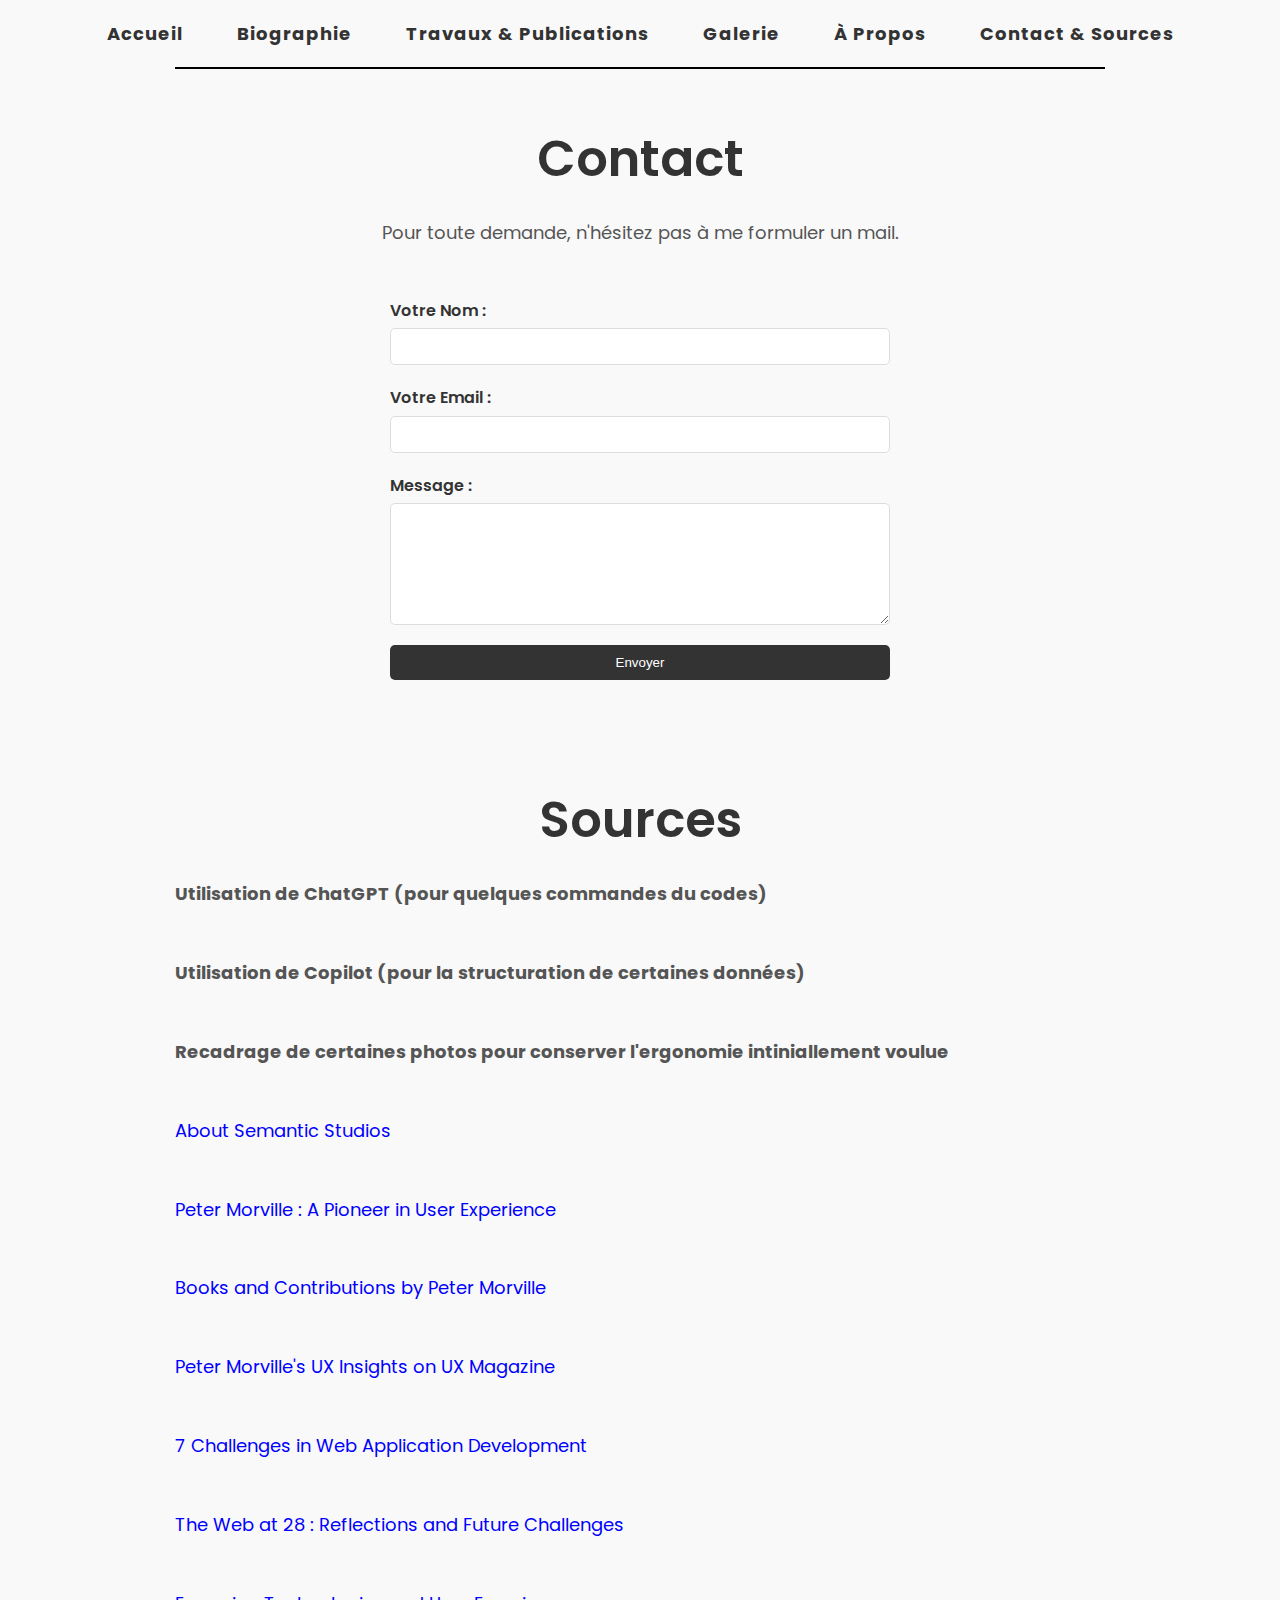
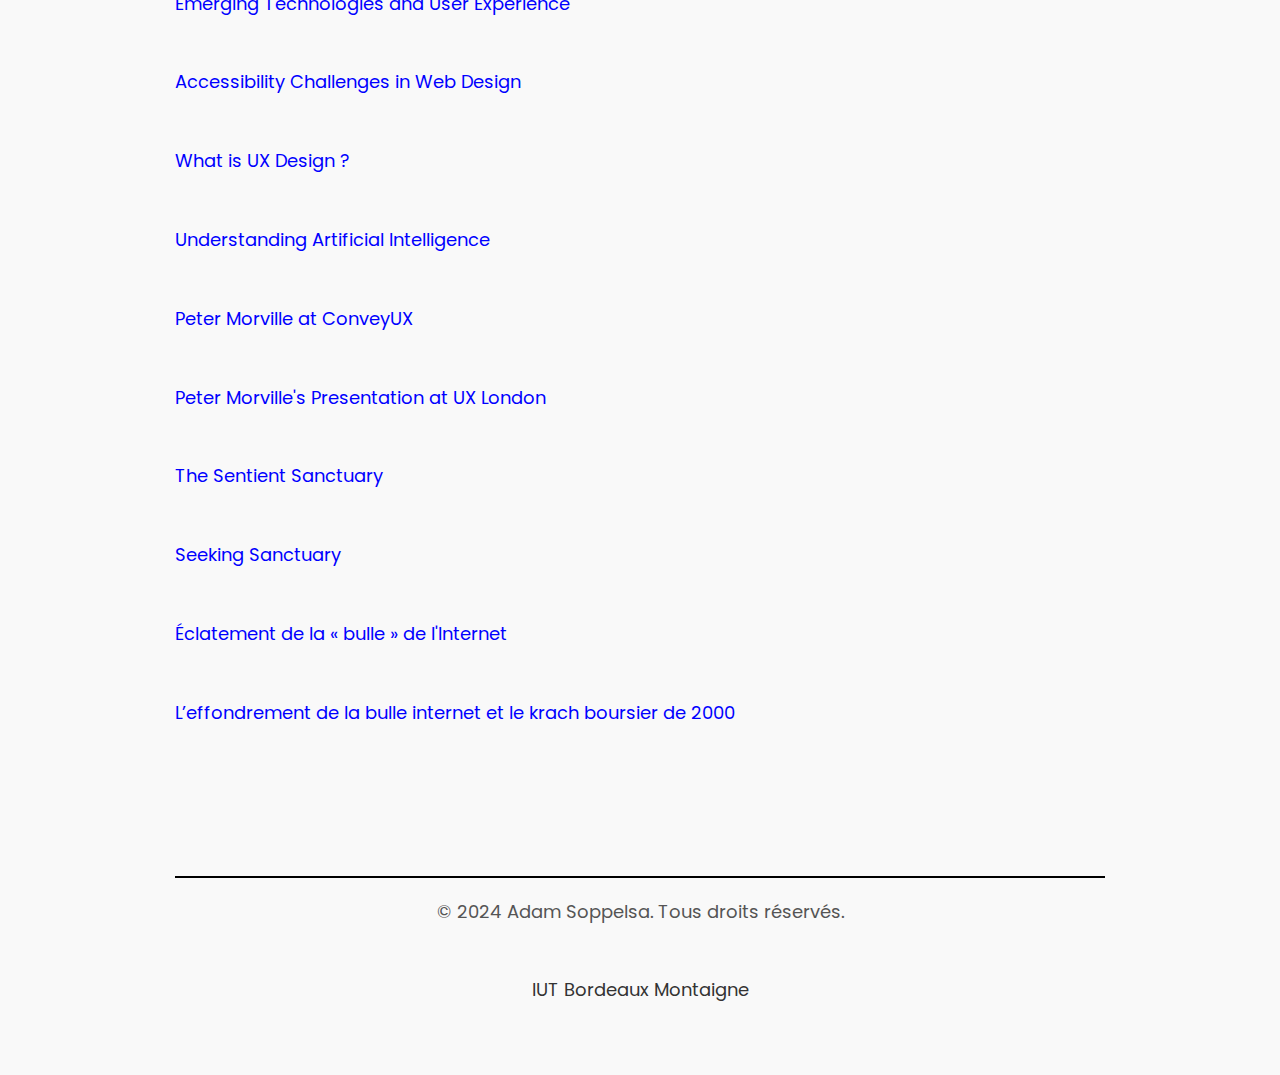
<file: Contact et Sources.html>
<!DOCTYPE html>
<html lang="fr">
<head>
    <meta charset="UTF-8">
    <meta name="viewport" content="width=device-width, initial-scale=1.0">
    <meta http-equiv="X-UA-Compatible" content="ie=edge">
    <title>PolarBear</title>
    <link rel="stylesheet" href="style.css">
    <link href="https://fonts.googleapis.com/css2?family=Poppins:wght@300;400;600&display=swap" rel="stylesheet">
</head>
<body>

    <header>
        <nav>
            <ul>
                <li><a href="index.html">Accueil</a></li>
                <li><a href="Biographie.html">Biographie</a></li>
                <li><a href="Travaux et Publications.html">Travaux & Publications</a></li>
                <li><a href="Galerie.html">Galerie</a></li>
                <li><a href="A Propos.html">À Propos</a></li>
                <li><a href="Contact et Sources.html">Contact & Sources</a></li>
            </ul>
        </nav>
    </header>

    <section id="accueil" class="section">
        <h1>Contact</h1>
        <p>Pour toute demande, n'hésitez pas à me formuler un mail.</p>
        <form id="contact-form">
            <label for="name">Votre Nom :</label>
            <input type="text" id="name" name="name" required>
        
            <label for="email">Votre Email :</label>
            <input type="email" id="email" name="user_email" required>
        
            <label for="message">Message :</label>
            <textarea id="message" name="message" rows="4" required></textarea>
        
            <button type="submit">Envoyer</button>
        </form>
        <script src="email.js"></script> 

        <h1 class="margin-top">Sources</h1>
        <ul>
        <li><p class="p_paragraph"><strong>Utilisation de ChatGPT (pour quelques commandes du codes)</strong></p></li>
        <li><p class="p_paragraph"><strong>Utilisation de Copilot (pour la structuration de certaines données)</strong></p></li>
        <li><p class="p_paragraph"><strong>Recadrage de certaines photos pour conserver l'ergonomie intiniallement voulue</strong></p></li>
        <li><p class="p_paragraph"><a href="https://semanticstudios.com/about/" target="_blank">About Semantic Studios</a></p></li>
        <li><p class="p_paragraph"><a href="https://en.wikipedia.org/wiki/Peter_Morville" target="_blank">Peter Morville : A Pioneer in User Experience</a></p></li>
        <li><p class="p_paragraph"><a href="https://www.oreilly.com/pub/au/561" target="_blank">Books and Contributions by Peter Morville</a></p></li>
        <li><p class="p_paragraph"><a href="https://uxmag.com/contributors/peter-morville" target="_blank">Peter Morville's UX Insights on UX Magazine</a></p></li>
        <li><p class="p_paragraph"><a href="https://tillerdigital.com/blog/7-challenges-in-web-application-development/" target="_blank">7 Challenges in Web Application Development</a></p></li>
        <li><p class="p_paragraph"><a href="https://webfoundation.org/2017/03/web-turns-28-letter/" target="_blank">The Web at 28 : Reflections and Future Challenges</a></p></li>
        <li><p class="p_paragraph"><a href="https://www.uxmatters.com/mt/archives/2019/08/emerging-technologies-and-user-experience.php" target="_blank">Emerging Technologies and User Experience</a></p></li>
        <li><p class="p_paragraph"><a href="https://www.whoisaccessible.com/guidelines/the-biggest-compliance-challenges-websites-face-in-web-accessibility/" target="_blank">Accessibility Challenges in Web Design</a></p></li>
        <li><p class="p_paragraph"><a href="https://lagrandeourse.design/blog/ux-design/quest-ce-que-l-ux-design/" target="_blank">What is UX Design ?</a></p></li>
        <li><p class="p_paragraph"><a href="https://www.cnil.fr/fr/intelligence-artificielle/intelligence-artificielle-de-quoi-parle-t-on" target="_blank">Understanding Artificial Intelligence</a></p></li>
        <li><p class="p_paragraph"><a href="https://conveyux.com/speakers/peter-morville/" target="_blank">Peter Morville at ConveyUX</a></p></li>
        <li><p class="p_paragraph"><a href="https://2018.uxlondon.com/speakers/peter-morville" target="_blank">Peter Morville's Presentation at UX London</a></p></li>
        <li><p class="p_paragraph"><a href="https://sentientsanctuary.org/" target="_blank">The Sentient Sanctuary</a></p></li>
        <li><p class="p_paragraph"><a href="https://intertwingled.org/realising-sanctuary/" target="_blank">Seeking Sanctuary</a></p></li>
        <li><p class="p_paragraph"><a href="https://www.citeco.fr/10000-ans-histoire-economie/monde-contemporain/eclatement-de-la-bulle-de-l-internet" target="_blank">Éclatement de la « bulle » de l'Internet</a></p></li>
        <li><p class="p_paragraph"><a href="https://www.fb-bourse.com/effondrement-de-la-bulle-internet-et-le-krach-boursier-de-2000/" target="_blank">L’effondrement de la bulle internet et le krach boursier de 2000</a></p></li>
        </ul>
    </section>

    <footer>
        <p>&copy; 2024 Adam Soppelsa. Tous droits réservés.</p>
        <p><a href="https://www.iut.u-bordeaux-montaigne.fr/">IUT Bordeaux Montaigne</a> </p>
    </footer>   
    <script>
        window.onload = function() {
            var links = document.querySelectorAll('a');
            links.forEach(function(link) {
                link.style.color = '';
            });
        };
    
        window.onbeforeunload = function() {
            var links = document.querySelectorAll('a');
            links.forEach(function(link) {
                link.style.color = '';
            });
        };
    </script>
        <button id="scrollToTopBtn" class="scrollToTopBtn">↑</button>
 

</body>
</html>
</file>
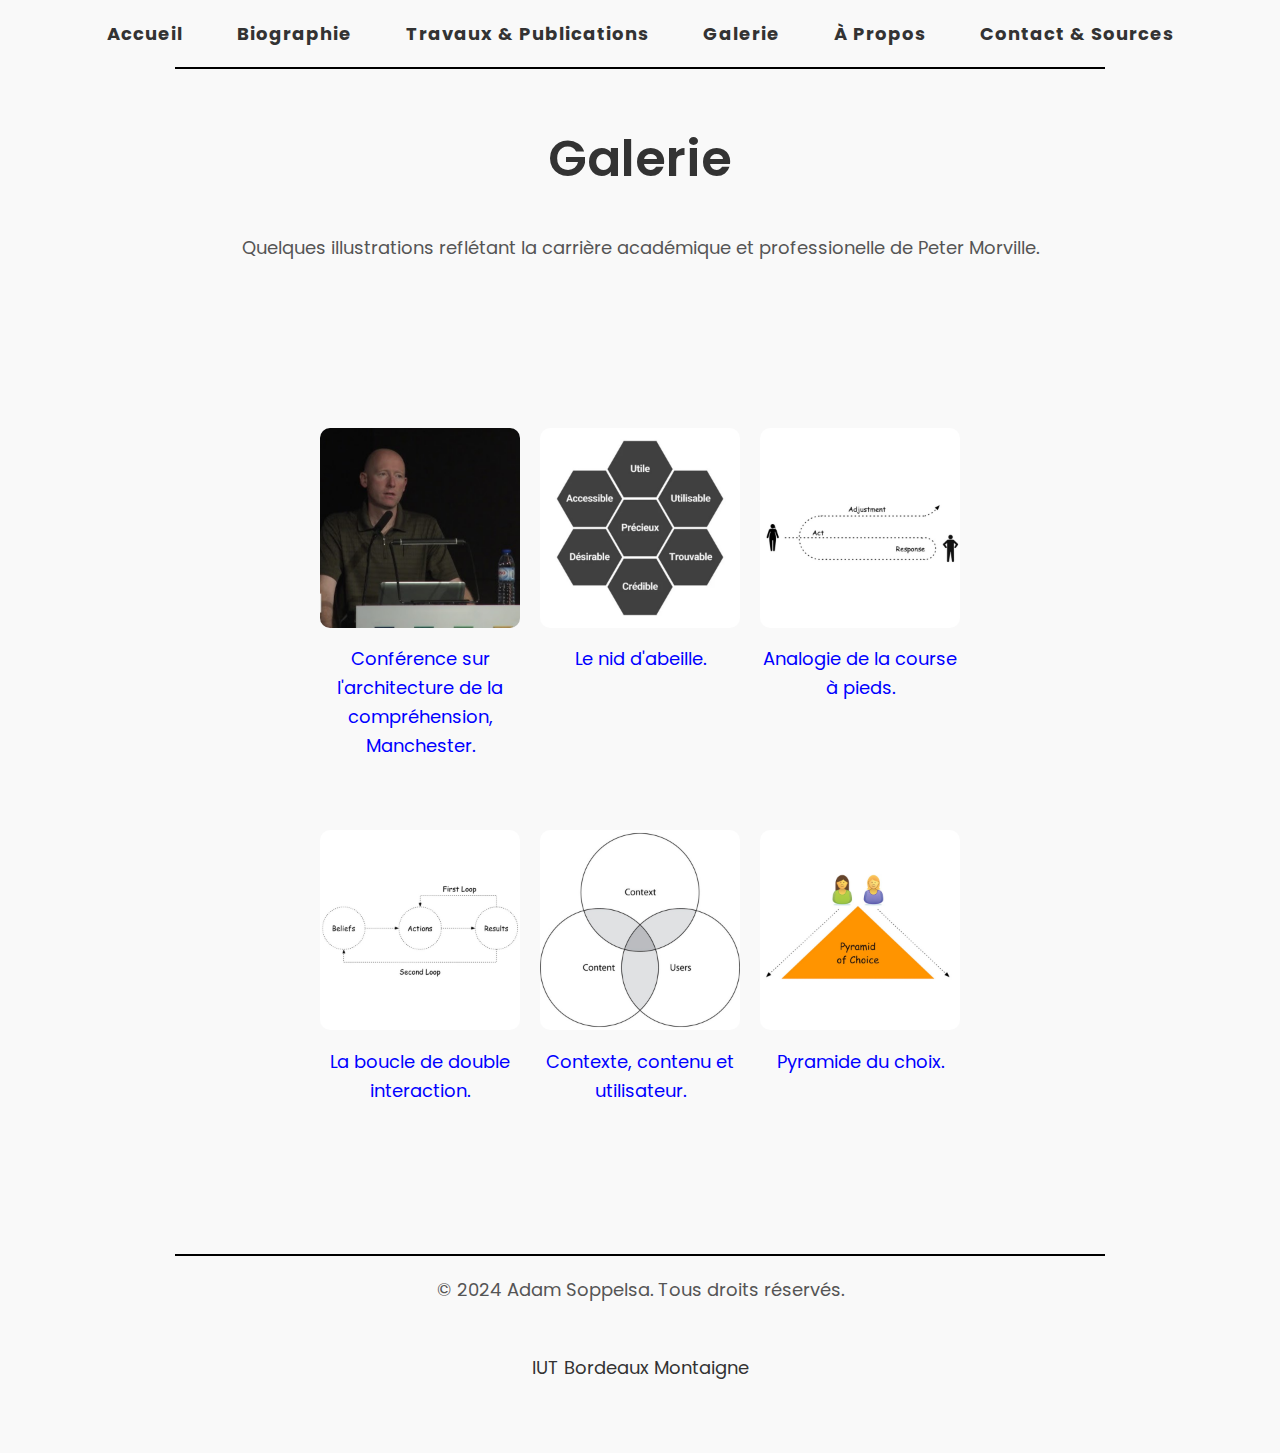
<file: Galerie.html>
<!DOCTYPE html>
<html lang="fr">
<head>
    <meta charset="UTF-8">
    <meta name="viewport" content="width=device-width, initial-scale=1.0">
    <meta http-equiv="X-UA-Compatible" content="ie=edge">
    <title>PolarBear</title>
    <link rel="stylesheet" href="style.css">
    <link href="https://fonts.googleapis.com/css2?family=Poppins:wght@300;400;600&display=swap" rel="stylesheet">
</head>
<body>

    <header>
        <nav>
            <ul>
                <li><a href="index.html">Accueil</a></li>
                <li><a href="Biographie.html">Biographie</a></li>
                <li><a href="Travaux et Publications.html">Travaux & Publications</a></li>
                <li><a href="Galerie.html">Galerie</a></li>
                <li><a href="A Propos.html">À Propos</a></li>
                <li><a href="Contact et Sources.html">Contact & Sources</a></li>
            </ul>
        </nav>
    </header>

    <section id="accueil" class="section">
        <h1>Galerie</h1>
        <article>
        <p>Quelques illustrations reflétant la carrière académique et professionelle de Peter Morville.</p>
        </article>
        <div class="gallery">
            <div class="gallery-item">
                <img src="Conférence sur l'architecture de la compréhension, Manchester.png" onclick="openModal(this.src)">
                <p> <a href="https://www.youtube.com/watch?v=GxPxxQlkszQ">Conférence sur l'architecture de la compréhension, Manchester.</a></p>
            </div>
            <div class="gallery-item">
                <img src="nid-abeille-peter-morville.png" onclick="openModal(this.src)">
                <p> <a href="https://www.lunaweb.fr/actualites/blog/ux-architecture-informationnelle-peter-morville/">Le nid d'abeille.</a></p>
            </div>
            <div class="gallery-item">
                <img src="Analogie de la course à pieds.png" onclick="openModal(this.src)">
                <p> <a href="https://noop.nl/2014/09/3-questions-for-peter-morville.html">Analogie de la course à pieds.</a></p>
            </div>
            <div class="gallery-item">
                <img src="La boucle de double interaction.png" onclick="openModal(this.src)">
                <p> <a href="https://noop.nl/2014/09/3-questions-for-peter-morville.html">La boucle de double interaction.</a></p>
            </div>
            <div class="gallery-item">
                <img src="Contexte, contenu et utilisateur.png" onclick="openModal(this.src)">
                <p> <a href="https://danewesolko.medium.com/peter-morvilles-user-experience-honeycomb-904c383b6886">Contexte, contenu et utilisateur.</a></p>
            </div>
            <div class="gallery-item">
                <img src="Pyramide du choix.png" onclick="openModal(this.src)">
                <p> <a href="https://medium.com/information-architecture/medium-7ddf2ad4bc3">Pyramide du choix.</a></p>
        </div>
    </section>

    <div id="imageModal" class="modal">
        <span onclick="closeModal()" class="close">&times;</span>
        <img id="modalImage" class="modal-content">
        <a class="prev" onclick="changeImage(-1)">&#10094;</a>
        <a class="next" onclick="changeImage(1)">&#10095;</a>
    </div>

    <footer>
        <p>&copy; 2024 Adam Soppelsa. Tous droits réservés.</p>
        <p><a href="https://www.iut.u-bordeaux-montaigne.fr/">IUT Bordeaux Montaigne</a> </p>
    </footer>    

    <script src="fleches.js"></script>
    <script>
        window.onload = function() {
            var links = document.querySelectorAll('a');
            links.forEach(function(link) {
                link.style.color = ''; 
            });
        };
    
        window.onbeforeunload = function() {
            var links = document.querySelectorAll('a');
            links.forEach(function(link) {
                link.style.color = ''; 
            });
        };
    </script>  
</body>
</html>
</file>
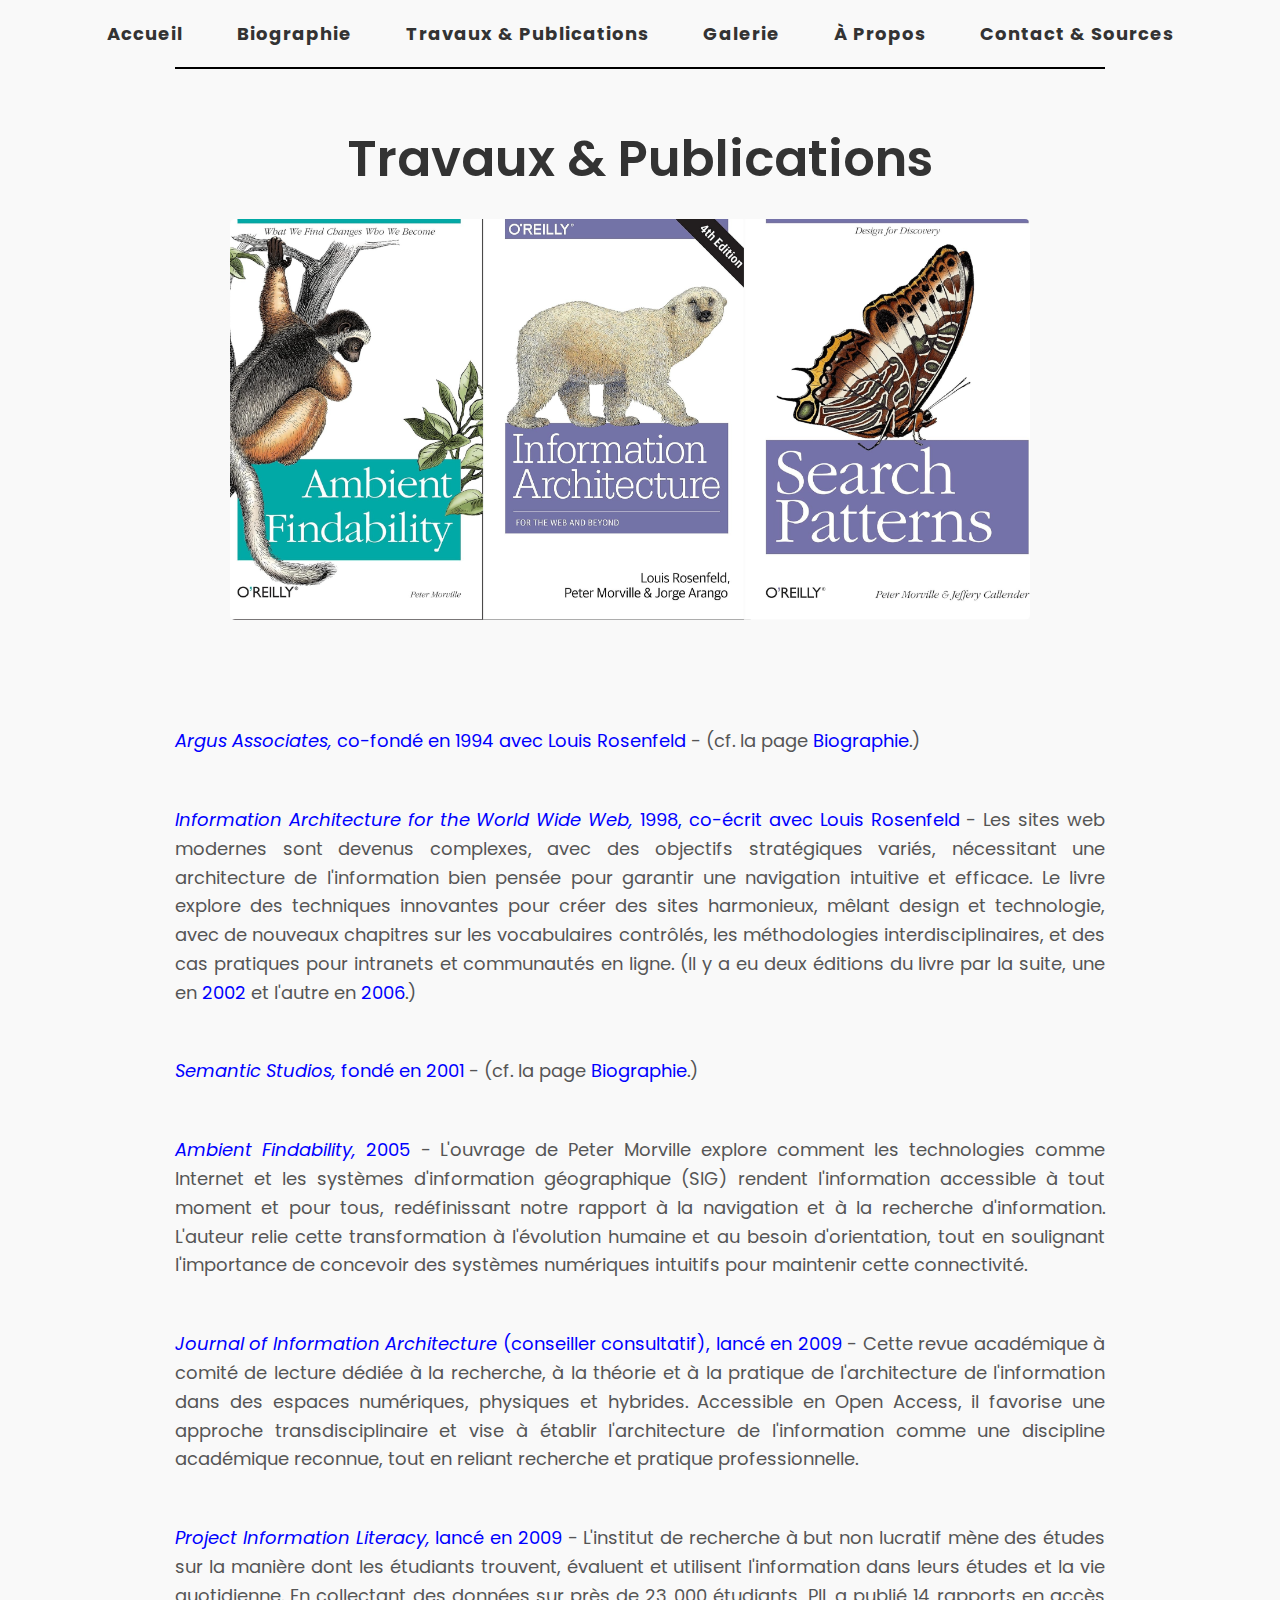
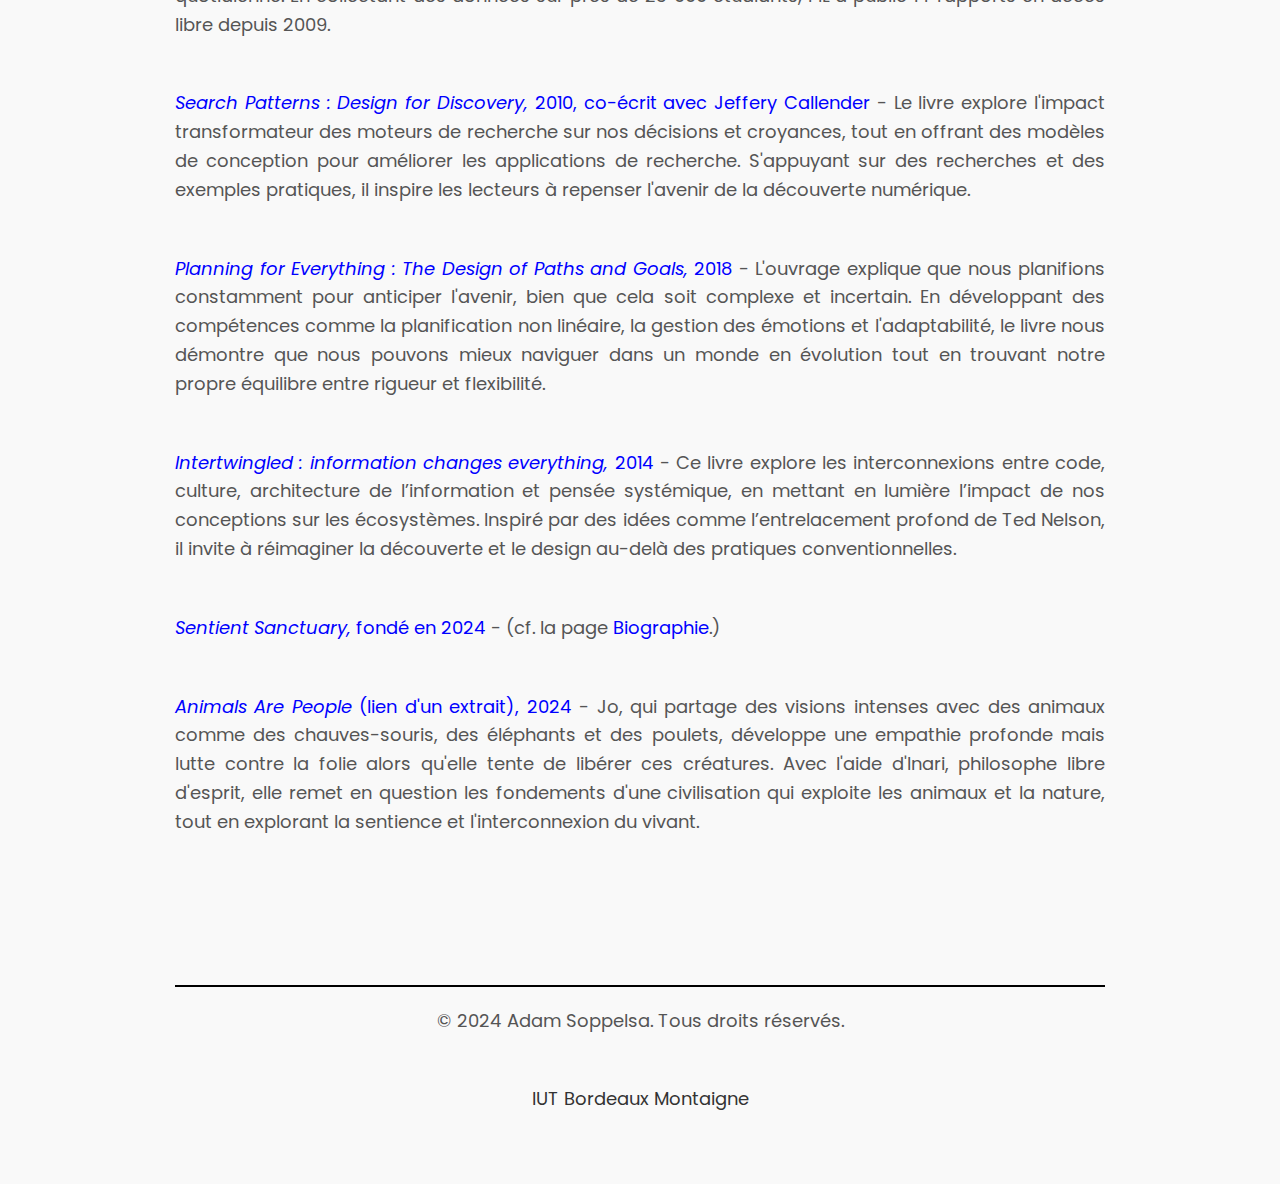
<file: Travaux et Publications.html>
<!DOCTYPE html>
<html lang="fr">
<head>
    <meta charset="UTF-8">
    <meta name="viewport" content="width=device-width, initial-scale=1.0">
    <meta http-equiv="X-UA-Compatible" content="ie=edge">
    <title>PolarBear</title>
    <link rel="stylesheet" href="style.css">
    <link href="https://fonts.googleapis.com/css2?family=Poppins:wght@300;400;600&display=swap" rel="stylesheet">
</head>
<body>

    <header>
        <nav>
            <ul>
                <li><a href="index.html">Accueil</a></li>
                <li><a href="Biographie.html">Biographie</a></li>
                <li><a href="Travaux et Publications.html">Travaux & Publications</a></li>
                <li><a href="Galerie.html">Galerie</a></li>
                <li><a href="À Propos.html">À Propos</a></li>
                <li><a href="Contact et Sources.html">Contact & Sources</a></li>
            </ul>
        </nav>
    </header>

    <section id="accueil" class="section">
        <h1>Travaux & Publications</h1>
        <img src="PeterMorvilleTravauxetPublications.png" alt="Image de l'acteur" class="main-image" width="800">
        <ul>
            <li><p class="p_paragraph"><a href="https://gotoargus.com/">
            <i>Argus Associates,</i> co-fondé en 1994 avec Louis Rosenfeld</a> - (cf. la 
            page <a href="Biographie.html">Biographie</a>.)</p></li>
            <li><p class="p_paragraph"><a href="https://books.google.fr/books/about/Information_Architecture_for_the_World_W.html?id=KO9SAAAAMAAJ&redir_esc=y">
            <i>Information Architecture for the World Wide Web,</i> 1998, co-écrit avec Louis Rosenfeld</a> - Les sites web modernes 
            sont devenus complexes, avec des objectifs stratégiques variés, nécessitant une architecture de 
            l'information bien pensée pour garantir une navigation intuitive et efficace. Le livre explore des 
            techniques innovantes pour créer des sites harmonieux, mêlant design et technologie, avec de 
            nouveaux chapitres sur les vocabulaires contrôlés, les méthodologies interdisciplinaires, 
            et des cas pratiques pour intranets et communautés en ligne. (Il y a eu deux éditions du livre par 
            la suite, une en <a href="https://books.google.fr/books/about/Information_Architecture_for_the_World_W.html?id=hLdcLklZOFAC&redir_esc=y">
            2002</a> et l'autre en <a href="https://www.oreilly.com/library/view/information-architecture-for/0596527349/">2006</a>.)</p></li>
            <li><p class="p_paragraph"><a href="https://semanticstudios.com/">
            <i>Semantic Studios,</i> fondé en 2001</a> - (cf. la 
            page <a href="Biographie.html">Biographie</a>.)</p></li>
            <li><p class="p_paragraph"><a href="https://www.oreilly.com/library/view/ambient-findability/0596007655/">
            <i>Ambient Findability,</i> 2005</a> - L'ouvrage de Peter Morville explore 
            comment les technologies comme Internet et les systèmes d'information géographique (SIG) 
            rendent l'information accessible à tout moment et pour tous, redéfinissant notre rapport 
            à la navigation et à la recherche d'information. L'auteur relie cette transformation à 
            l'évolution humaine et au besoin d'orientation, tout en soulignant l'importance de 
            concevoir des systèmes numériques intuitifs pour maintenir cette connectivité.</p></li>
            <li><p class="p_paragraph"><a href="https://journalofia.org/about/">
            <i>Journal of Information Architecture</i> (conseiller consultatif), lancé en 2009</a> - 
            Cette revue académique à comité de lecture dédiée à la recherche, à la théorie et à la pratique 
            de l'architecture de l'information dans des espaces numériques, physiques et hybrides. 
            Accessible en Open Access, il favorise une approche transdisciplinaire et vise à établir 
            l'architecture de l'information comme une discipline académique reconnue, tout en reliant 
            recherche et pratique professionnelle.</p></li>
            <li><p class="p_paragraph"><a href="https://projectinfolit.org/about/">
            <i>Project Information Literacy,</i> lancé en 2009</a> - L'institut de recherche à but non lucratif 
            mène des études sur la manière dont les étudiants trouvent, évaluent et utilisent l'information dans 
            leurs études et la vie quotidienne. En collectant des données sur près de 23 000 étudiants, 
            PIL a publié 14 rapports en accès libre depuis 2009.</p></li>
            <li><p class="p_paragraph"><a href="https://books.google.fr/books?id=LzgNHuKKGJIC&printsec=frontcover&redir_esc=y#v=onepage&q&f=false/">
            <i>Search Patterns : Design for Discovery,</i> 2010, co-écrit avec Jeffery Callender</a> - 
            Le livre explore l'impact transformateur des moteurs de recherche sur nos décisions et 
            croyances, tout en offrant des modèles de conception pour améliorer les applications 
            de recherche. S'appuyant sur des recherches et des exemples pratiques, il inspire les 
            lecteurs à repenser l'avenir de la découverte numérique.</p></li>
            <li><p class="p_paragraph"><a href="https://books.google.fr/books/about/Planning_for_Everything.html?id=XOqVswEACAAJ&redir_esc=y">
            <i>Planning for Everything : The Design of Paths and Goals,</i> 2018</a> - L'ouvrage 
            explique que nous planifions constamment pour anticiper l'avenir, bien que cela soit complexe 
            et incertain. En développant des compétences comme la planification non linéaire, la gestion 
            des émotions et l'adaptabilité, le livre nous démontre que nous pouvons mieux naviguer dans un 
            monde en évolution tout en trouvant notre propre équilibre entre rigueur et flexibilité.</p></li>
            <li><p class="p_paragraph"><a href="https://archive.org/details/isbn_9780692225585/page/n1/mode/2up">
            <i>Intertwingled : information changes everything,</i> 2014</a> - Ce livre explore les interconnexions 
            entre code, culture, architecture de l’information et pensée systémique, en mettant en lumière l’impact 
            de nos conceptions sur les écosystèmes. Inspiré par des idées comme l’entrelacement profond de Ted 
            Nelson, il invite à réimaginer la découverte et le design au-delà des pratiques conventionnelles.</p></li>
            <li><p class="p_paragraph"><a href="https://sentientsanctuary.org/">
            <i>Sentient Sanctuary,</i> fondé en 2024</a> - (cf. la page <a href="Biographie.html">Biographie</a>.)</p></li>
            <li><p class="p_paragraph"><a href="https://intertwingled.org/animals-are-people-1/">
            <i>Animals Are People</i> (lien d'un extrait), 2024</a> - Jo, qui partage des visions intenses avec 
            des animaux comme des chauves-souris, des éléphants et des poulets, développe une empathie profonde 
            mais lutte contre la folie alors qu'elle tente de libérer ces créatures. Avec l'aide d'Inari, 
            philosophe libre d'esprit, elle remet en question les fondements d'une civilisation qui exploite 
            les animaux et la nature, tout en explorant la sentience et l'interconnexion du vivant.</p></li>
        </ul>
    </section>

    <footer>
        <p>&copy; 2024 Adam Soppelsa. Tous droits réservés.</p>
        <p><a href="https://www.iut.u-bordeaux-montaigne.fr/">IUT Bordeaux Montaigne</a> </p>
    </footer> 
    <script>
        window.onload = function() {
            var links = document.querySelectorAll('a');
            links.forEach(function(link) {
                link.style.color = '';
            });
        };
    
        window.onbeforeunload = function() {
            var links = document.querySelectorAll('a');
            links.forEach(function(link) {
                link.style.color = ''; 
            });
        };
    </script>
        <button id="scrollToTopBtn" class="scrollToTopBtn">↑</button>
</body>
</html>
</file>
<file: style.css>
* {
    margin: 0;
    padding: 0;
    box-sizing: border-box;
}

body {
    font-family: 'Poppins', sans-serif;
    height: 100%;
    background-color: #f9f9f9;
    color: #333;
    line-height: 1.6;
    padding: 0 20px;
    /*background-image: url('image_body.png');*/
    background-size: cover; 
    background-position: center; 
    background-repeat: no-repeat; 
    background-attachment: fixed;
}

header, footer {
    background-color: #f9f9f9; 
    padding: 20px 0;
    text-align: center;
    position: relative;
}

header::after {
    content: '';
    display: block;
    width: 75%;
    height: 2px;
    background-color: rgb(0, 0, 0);
    position: absolute;
    bottom: 0;
    left: 50%;
    transform: translateX(-50%);
}

nav ul {
    list-style: none;
}

nav ul li {
    display: inline;
    margin: 0 25px; 
}

nav ul li a {
    color: #333;
    text-decoration: none;
    font-weight: 700; 
    font-size: 18px; 
    letter-spacing: 1px; 
    transition: color 0.3s ease, transform 0.3s ease; 
}

nav ul li a:hover {
    color: #00a284;
    transform: translateY(-2px);
}

.section {
    padding: 50px 0;
    text-align: center;
    overflow: auto;
}

h1, h2 {
    margin-bottom: 20px;
    font-weight: 600;
}

h1 {
    font-size: 50px

}

h2 {
    font-size: 25px

}

h1.margin-top {
    margin-top: 100px; 
}

h2.margin-top {
    margin-top: 100px; 
}

.polarbear {
    font-family: "Outfit", sans-serif;
    font-optical-sizing: auto;
    font-weight: 600;
    font-style: normal;
    font-size: 6em;
    text-align: center;
    background-color: #00a284;
    color: white;
    padding: 10px;
    height: 150px;
    width: 525px;
    border-radius: 10px;
    display: flex; 
    justify-content: center; 
    align-items: center;
    margin-left: auto;
    margin-right: auto;
}

p {
    margin-bottom: 50px;
    color: #555;
    margin-top: 0; 
    text-align: justify;
    text-align: center;
    line-height: 1.6;
    font-size: 18px
}

.p_paragraph {
    width: 75%;
    margin-left: auto;
    margin-right: auto;
    color: #555;
    margin-top: 0;
    text-align: justify;
    line-height: 1.6;
    font-size: 18px;
}

.p_center {
    text-align: center;
    font-size: 18px
}

.p_accueil {
    text-align: center;
    margin: 100px;
    margin-bottom: 30px;
    margin-top: 30px;
    font-size: 18px
}

.p_accueil2 {
    width: 50%;
    margin-left: auto;
    margin-right: auto;
    color: #555;
    margin-bottom: 20px;
    text-align: justify;
    line-height: 1.6;
    font-size: 20px
}

.p_accueil3 {
    width: 50%;
    margin-left: auto;
    margin-right: auto;
    color: #555;
    margin-top: 0;
    text-align: justify;
    line-height: 1.6;
    font-size: 18px;
}

sup {
    color: #f4a261;
    font-size: small;
    font-weight: bold;
}

.image-accueil {
    max-width: 100%;
    border-radius: 5px;
    height: auto;
    display: block;
    width: 65%;
    margin-left: auto;
    margin-right: auto;
    margin-top: 50px;
}

.main-image {
    margin-bottom: 100px;
    border-radius: 5px;
    max-width: 100%;
    height: auto; 
    margin-right: 20px; 
    float: center; 
}

.gallery {
    display: flex;
    justify-content: center;
    gap: 20px;
    flex-wrap: wrap;
    max-width: calc(5 * 120px + 4 * 20px);
    margin: 0 auto;
}

.gallery-item {
    flex-basis: 200px;
}

.gallery-item img {
    width: 100%;
    height: auto;
    border-radius: 10px;
    transition: transform 0.3s ease;
}

.gallery-item img:hover {
    transform: scale(1.05);
}

.gallery-item p {
    margin-top: 10px;
    color: #555;
}

article {
    margin: 100px;
    margin-top: 10px; 
    padding: 15px; 
    background-color: transparent; 
    border-radius: 8px;
}

.modal {
    display: none; 
    position: fixed; 
    z-index: 1000;
    left: 0;
    top: 0;
    width: 100%;
    height: 100%;
    overflow: auto; 
    background-color: rgba(0, 0, 0, 0.8); 
}

.modal-content {
    margin: auto;
    display: block;
    width: 80%;
    max-width: 700px;
}

.prev, .next {
    position: absolute;
    top: 50%;
    color: white; 
    font-size: 30px;
    cursor: pointer;
    padding: 16px;
    transition: color 0.3s ease; 
    user-select: none; 
}

.prev {
    left: 0; 
}

.next {
    right: 0; 
}

.prev:hover, .next:hover {
    color: #00a284; 
}

.prev:active, .next:active {
    color: black; 
}

form {
    display: flex;
    flex-direction: column;
    max-width: 500px;
    margin: 0 auto;
}

form label {
    margin-bottom: 5px;
    text-align: left;
    font-weight: 600;
}

form input, form textarea {
    padding: 10px;
    margin-bottom: 20px;
    border: 1px solid #ddd;
    border-radius: 5px;
}

form button {
    padding: 10px 20px;
    border: none;
    border-radius: 5px;
    background-color: #333;
    color: #fff;
    cursor: pointer;
    transition: background-color 0.3s ease;
}

form button:hover {
    background-color: #00a284;
}

.note {
    margin-bottom: 20px;
    color: #555;
    margin-top: 0;
    margin: 100px; 
    text-align: justify;
    line-height: 1.6;
}

.note p {
    font-size: 16px;
    color: #9c4600a3;
}

footer {
    margin-top: 50px;
    padding: 20px 0;
    color: #333;
    text-align: center;
    position: relative;
}

footer::after {
    content: '';
    display: block;
    width: 75%;
    height: 2px;
    background-color: rgb(0, 0, 0);
    position: absolute;
    top: -2px;
    left: 50%;
    transform: translateX(-50%);
}

body a {
    color: blue; 
    text-decoration: none; 
}

body a:visited {
    color: #f4a261;
}

body a:hover {
    color: #00a284; 
    text-decoration: underline; 
}

body a:active {
    color: darkgray;
}

header a {
    color: #333; 
    text-decoration: none; 
}

header a:visited {
    color: #333;
}

header a:hover {
    color: #00a284;
}

footer a {
    color: #333; 
    text-decoration: none; 
}

footer a:visited {
    color: #333;
}

footer a:hover {
    color: #00a284;
}

textarea#message {
    font-family: 'Poppins', serif; 
    font-size: 16px; 
    padding: 10px; 
    border-radius: 5px; 
    border: 1px solid #ddd; 
}

.scrollToTopBtn {
    position: fixed;
    bottom: 20px;
    left: 20px;  
    background-color: #00a284;  
    color: white;  
    border: none;
    padding: 15px;
    border-radius: 50%;
    font-size: 24px;
    cursor: pointer;
    display: none; 
    box-shadow: 0 4px 6px rgba(0, 0, 0, 0.1);
    transition: opacity 0.3s ease;
}

.scrollToTopBtn:hover {
    background-color: #007b6e;
}

@media (max-width: 768px) {
    .gallery {
        flex-direction: column;
        align-items: center;
    }
}
</file>
